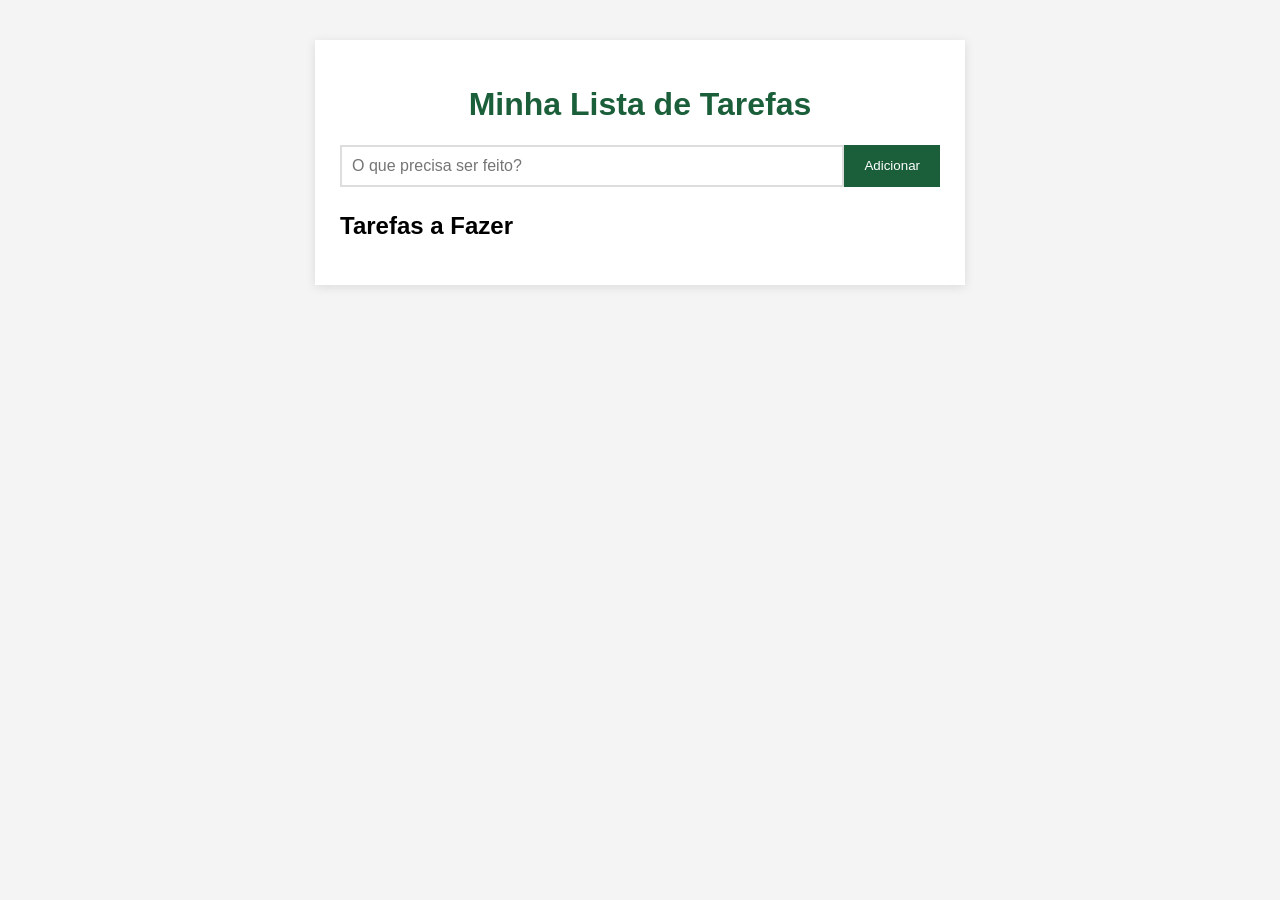
<file: minha-lista-de-tarefas/index.html>
<!DOCTYPE html>
<html lang="pt-BR">
<head>
    <meta charset="UTF-8">
    <title>Minha Lista de Tarefas</title>
    <link rel="stylesheet" href="css/style.css">
</head>
<body>
    <div class="container">
        <h1>Minha Lista de Tarefas</h1>
        <form id="form-nova-tarefa">
            <input type="text" id="input-nova-tarefa" placeholder="O que precisa ser feito?">
            <button type="submit">Adicionar</button>
        </form>
        <h2>Tarefas a Fazer</h2>
        <ul id="lista-de-tarefas"></ul>
    </div>
    <script src="js/script.js"></script>
</body>
</html>
</file>
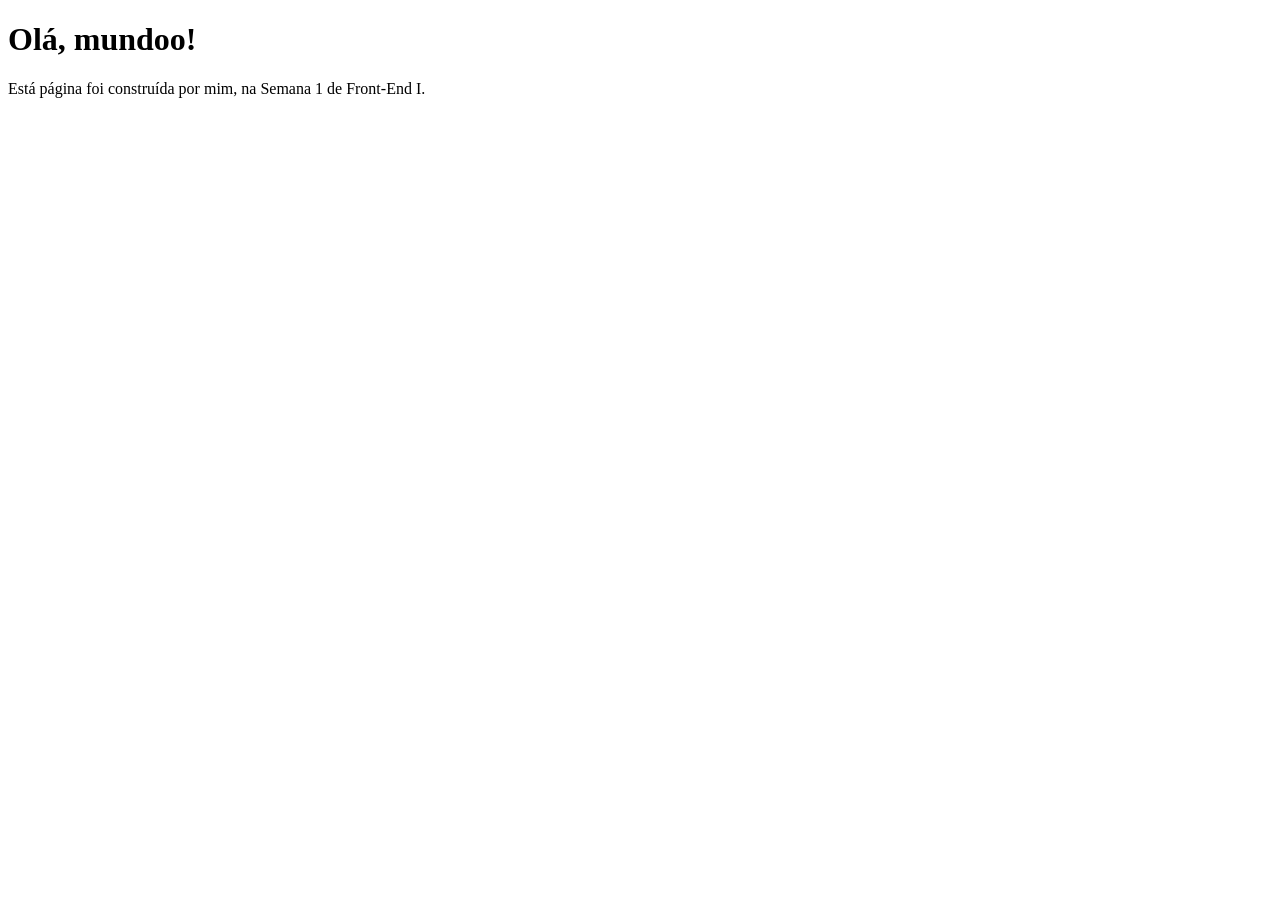
<file: semana01/index.html>
<!DOCTYPE html>
<html lang="pt-BR"
<head>
    <meta charset="UTF-8">
    <title>Minha primeira página</title>
</head>
<body>
    <h1>Olá, mundoo!</h1>
    <p>Está página foi construída por mim, na Semana 1 de Front-End I.</p>
</body>
</html>
</file>
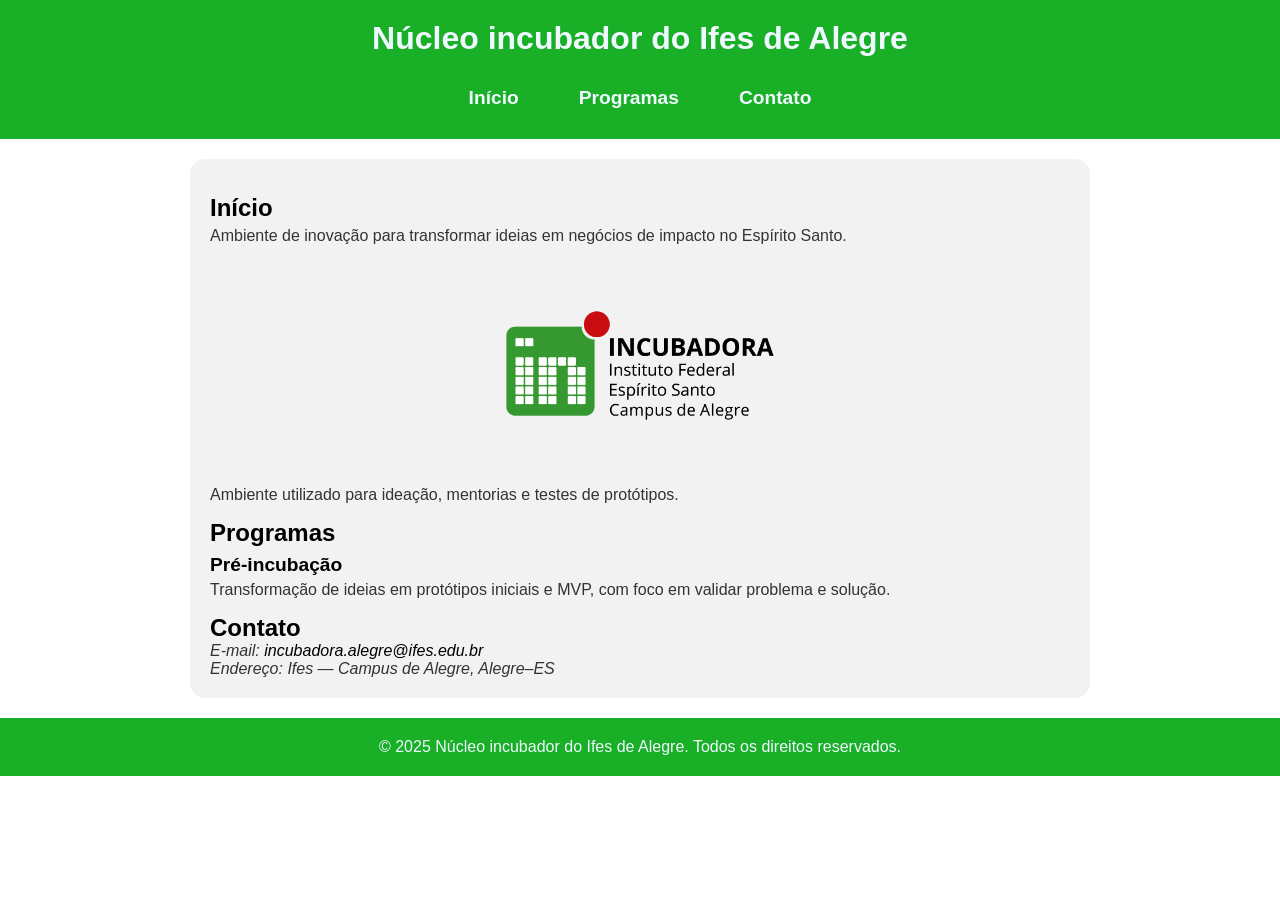
<file: semana05/index.html>
<!DOCTYPE html>
<html lang="pt-BR">
<head>
  <meta charset="UTF-8">
  <meta name="viewport" content="width=device-width, initial-scale=1">
  <title>Núcleo incubador do Ifes de Alegre</title>
  <link rel="stylesheet" href="css/style.css">
</head>
<body>
  <header id="cabecalho-principal">
    <h1>Núcleo incubador do Ifes de Alegre</h1>
    <nav>
      <ul>
        <li><a href="#inicio">Início</a></li>
        <li><a href="#programas">Programas</a></li>
        <li><a href="#contato">Contato</a></li>
      </ul>
    </nav>
  </header>

  <main id="conteudo">
    <section id="inicio">
      <h2>Início</h2>
      <p>Ambiente de inovação para transformar ideias em negócios de impacto no Espírito Santo.</p>
      <figure>
        <img class="logo" src="image/incubadora.jpeg" alt="Espaço colaborativo do Núcleo incubador do Ifes de Alegre">
        <figcaption>Ambiente utilizado para ideação, mentorias e testes de protótipos.</figcaption>
      </figure>
    </section>

    <section id="programas">
      <h2>Programas</h2>
      <article>
        <h3>Pré-incubação</h3>
        <p>Transformação de ideias em protótipos iniciais e MVP, com foco em validar problema e solução.</p>
      </article>
    </section>

    <section id="contato">
      <h2>Contato</h2>
      <address>
        E-mail: <a href="mailto:incubadora.alegre@ifes.edu.br">incubadora.alegre@ifes.edu.br</a><br>
        Endereço: Ifes — Campus de Alegre, Alegre–ES
      </address>
    </section>
  </main>

  <footer id="footer-content">
    <p>&copy; <time datetime="2025">2025</time> Núcleo incubador do Ifes de Alegre. Todos os direitos reservados.</p>
  </footer>
</body>
</html>
</file>
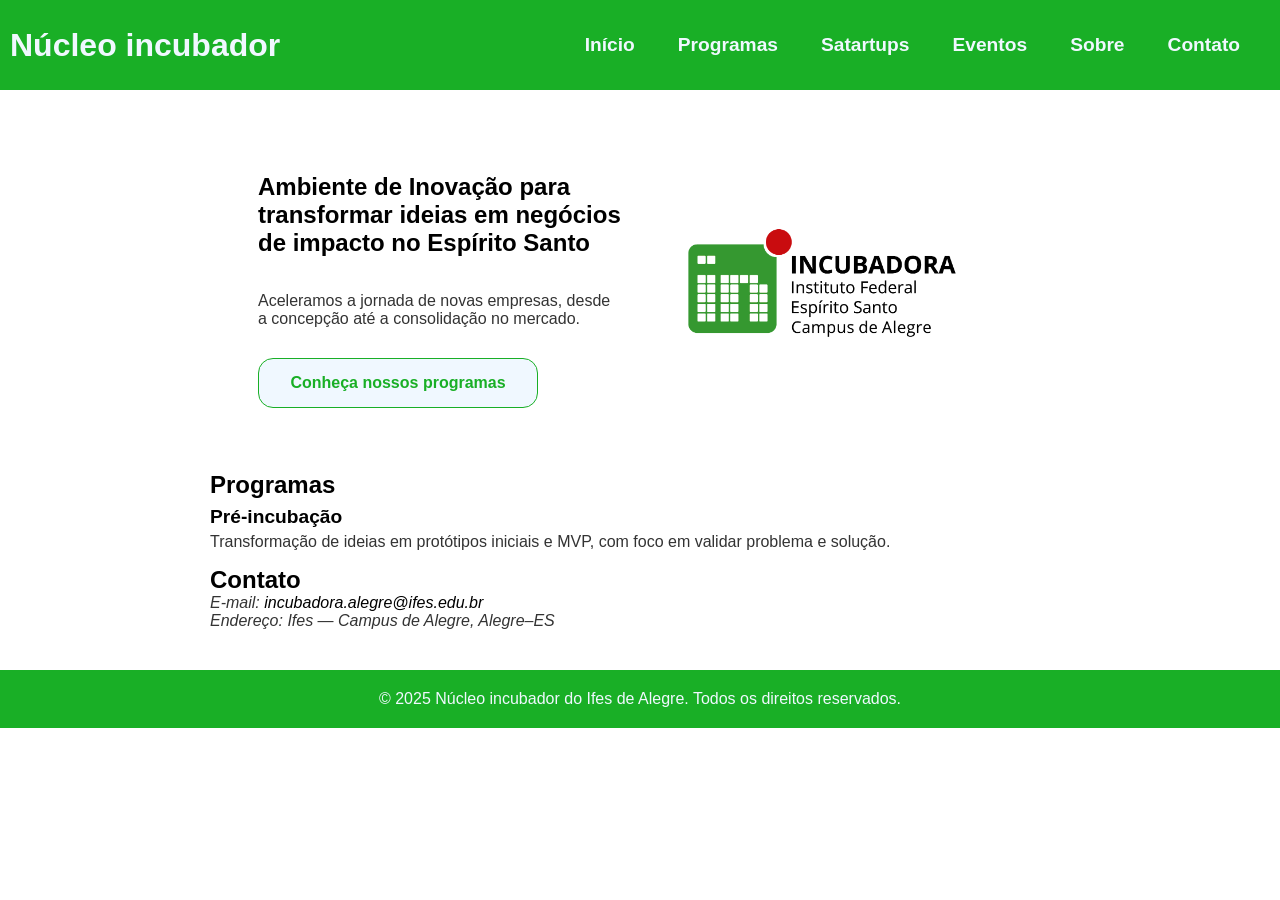
<file: semana06incubadora/index.html>
<!DOCTYPE html>
<html lang="pt-BR">
<head>
  <meta charset="UTF-8">
  <meta name="viewport" content="width=device-width, initial-scale=1">
  <title>Núcleo incubador do Ifes de Alegre</title>
  <link rel="stylesheet" href="css/style.css">
</head>
<body>
  <header id="cabecalho-principal">
    <h1>Núcleo incubador</h1>
    <nav>
      <ul>
        <li><a href="#">Início</a></li>
        <li><a href="#programas">Programas</a></li>
        <li><a href="#">Satartups</a></li>
        <li><a href="#">Eventos</a></li>
        <li><a href="#">Sobre</a></li>
        <li><a href="#contato">Contato</a></li>
      </ul>
    </nav>
  </header>

  <main id="conteudo">
    <section class="hero">
      <div class="hero-text">
        <h2>Ambiente de Inovação para transformar ideias em negócios de
          impacto no Espírito Santo</h2>
          <p>Aceleramos a jornada de novas empresas, desde a concepção
             até a consolidação no mercado.</p>
          <a href="#" class="btn-link">Conheça nossos programas</a>   
      </div>

      <div class="hero-image">
        <img class="logo" src="image/incubadora.jpeg" alt="Espaço colaborativo do Núcleo incubador do Ifes de Alegre">
      </div>
    </section>

    <section id="programas">
      <h2>Programas</h2>
      <article>
        <h3>Pré-incubação</h3>
        <p>Transformação de ideias em protótipos iniciais e MVP, com foco em validar problema e solução.</p>
      </article>
    </section>

    <section id="contato">
      <h2>Contato</h2>
      <address>
        E-mail: <a href="mailto:incubadora.alegre@ifes.edu.br">incubadora.alegre@ifes.edu.br</a><br>
        Endereço: Ifes — Campus de Alegre, Alegre–ES
      </address>
    </section>
  </main>

  <footer id="footer-content">
    <p>&copy; <time datetime="2025">2025</time> Núcleo incubador do Ifes de Alegre. Todos os direitos reservados.</p>
  </footer>
</body>
</html>
</file>
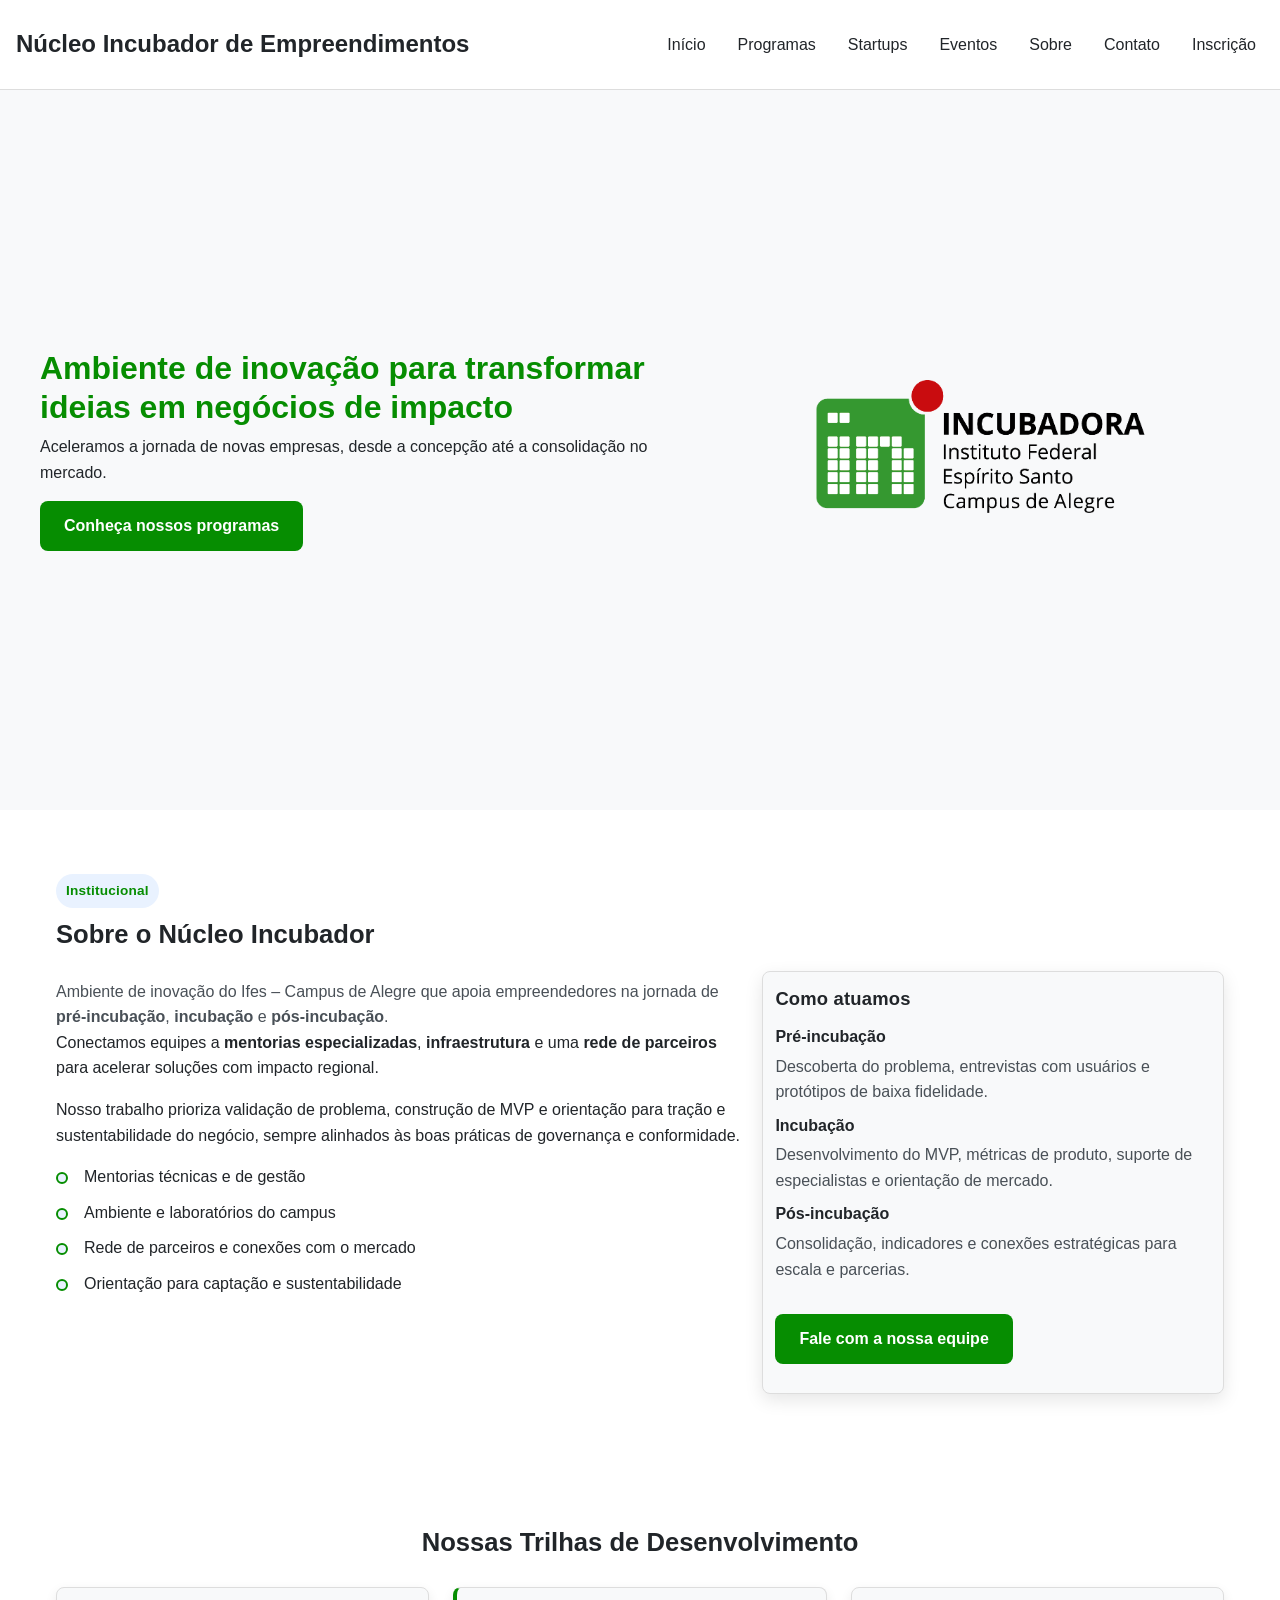
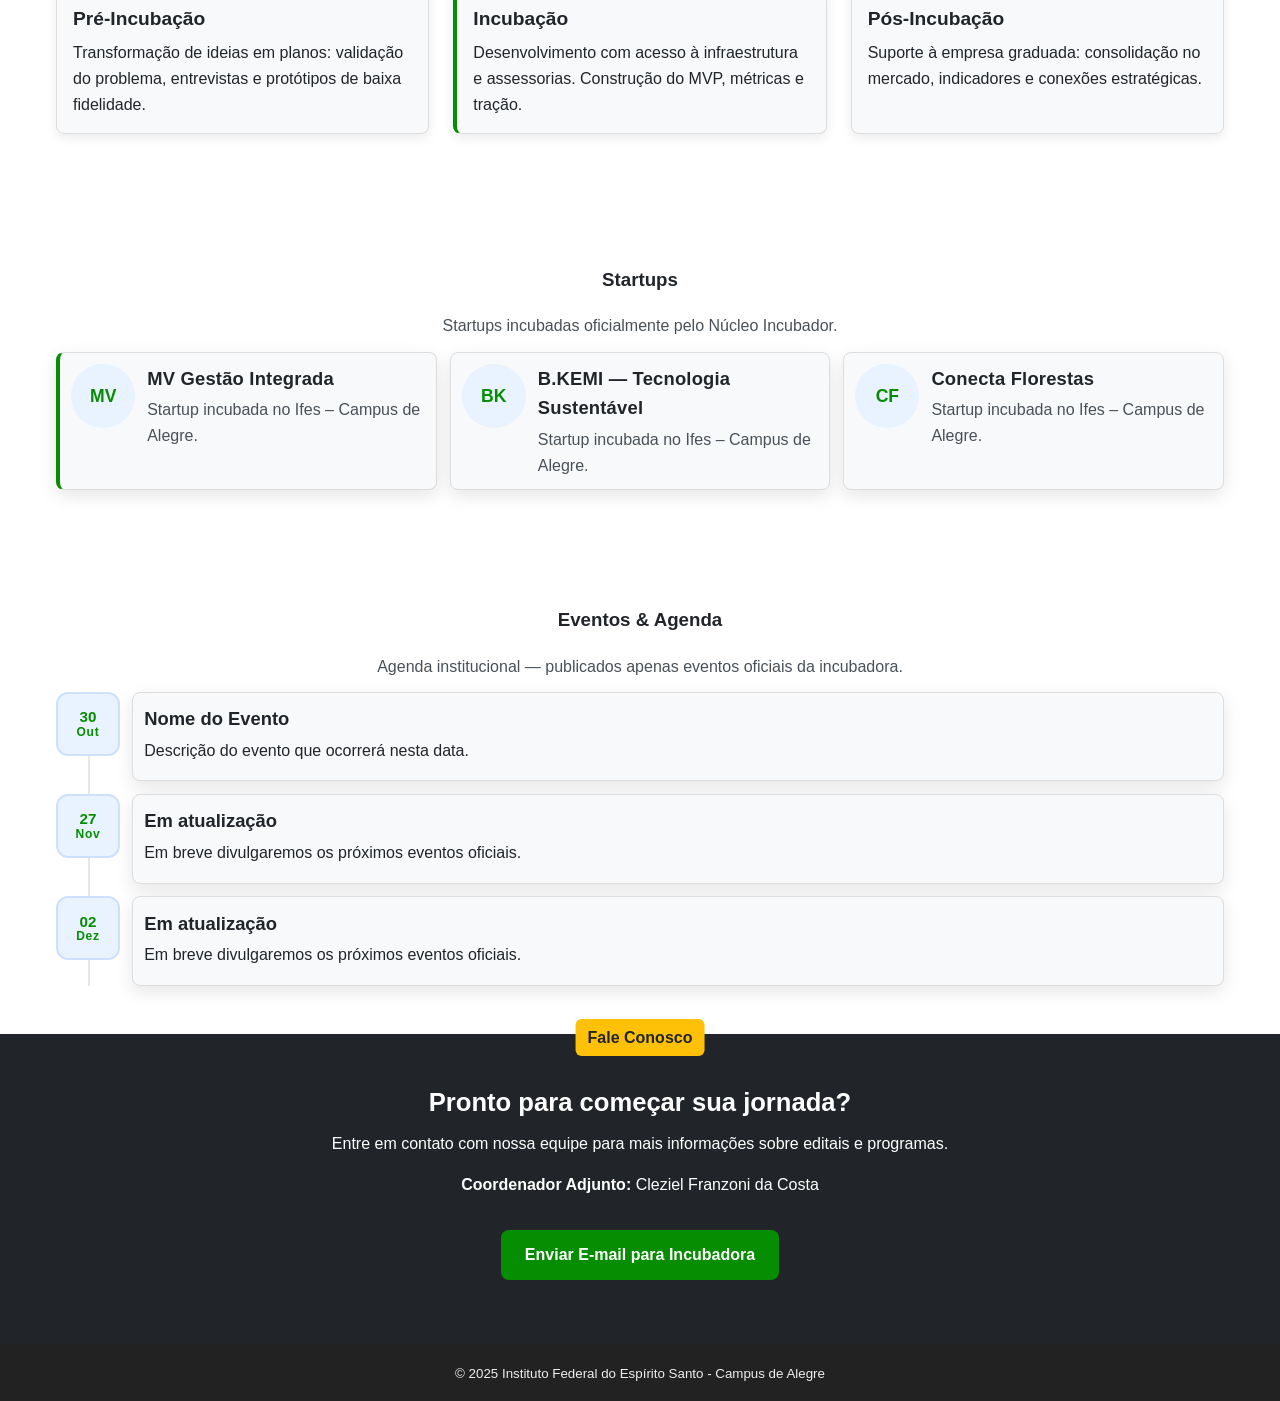
<file: semana08incubadora/index.html>
<!DOCTYPE html>
<!-- Declara o documento como HTML5 para o navegador -->

<html lang="pt-BR">
  <!-- Define o idioma da página como Português do Brasil para acessibilidade e SEO -->
  <head>
    <!-- Início do cabeçalho do documento: contém metadados e links -->
    <meta charset="UTF-8" />
    <!-- Define a codificação de caracteres como UTF-8 (suporta acentos) -->
    <meta name="viewport" content="width=device-width, initial-scale=1.0" />
    <!-- Ajusta a escala em dispositivos móveis (layout responsivo) -->
    <meta
      name="description"
      content="Página do Núcleo Incubador de Empreendimentos do Ifes de Alegre."
    />
    <!-- Descrição da página para buscadores -->

    <meta name="theme-color" content="#068d01" />
    <!-- Cor do tema no navegador mobile (barra superior) -->
    <meta property="og:title" content="Núcleo Incubador Ifes de Alegre" />
    <!-- Título para compartilhamento (Open Graph) -->
    <meta
      property="og:description"
      content="Ambiente de inovação do Ifes – Campus de Alegre."
    />
    <!-- Descrição para compartilhamento (Open Graph) -->
    <meta property="og:type" content="website" />
    <!-- Tipo de conteúdo (site) para Open Graph -->

    <title>Núcleo Incubador Ifes de Alegre</title>
    <!-- Título exibido na aba do navegador -->

    <link rel="stylesheet" href="css/style.css" />
    <!-- Importa o arquivo de estilos principal -->
    <link rel="icon" href="/favicon.ico" />
    <!-- Ícone (favicon) exibido na aba do navegador -->
  </head>
  <!-- Fim da seção de cabeçalho -->

  <script>
  (function() {
      const header = document.querySelector('.cabecalho-principal');
      const btn = header.querySelector('.menu-toggle');
      const menu = document.getElementById('menu');

      btn.addEventListener('click', () => {
        const aberto = header.classList.toggle('nav-aberta');
        btn.setAttribute('aria-expanded', aberto);  // acessibilidade
        // Opcional: mover foco para o primeiro link quando abrir
        if (aberto) menu.querySelector('a')?.focus();
      });
    })();
  </script>


  <body>
    <!-- Início do corpo do documento (conteúdo visível) -->

    <a class="skip-link oculto" href="#inicio">Ir direto para o conteúdo</a>
    <!-- Link de acessibilidade para pular o menu e ir ao conteúdo principal -->

    <header class="cabecalho-principal">
      <!-- Cabeçalho fixo no topo com logo e navegação -->
      <h1 class="logo-texto">
        <!-- Título principal da página (logo em texto para SEO) -->
        <a href="#inicio" class="logo-link"
          >Núcleo Incubador de Empreendimentos</a
        >
        <!-- Link do logo que leva ao topo/início -->
      </h1>
      <!-- Fim do título/logo -->

      <nav class="navegacao-principal" aria-label="Navegação principal">
        <!-- Navegação principal com rótulo para leitores de tela -->
        <ul class="menu" role="list">
          <!-- Lista de itens do menu; role explicita lista para tecnologias assistivas -->
          <li><a href="#inicio">Início</a></li>
          <!-- Link para a seção de início; aria-current indica página/âncora atual -->
          <li><a href="#programas">Programas</a></li>
          <!-- Link para a seção Programas -->
          <li><a href="#startups">Startups</a></li>
          <!-- Link para a seção Startups -->
          <li><a href="#eventos">Eventos</a></li>
          <!-- Link para a seção Eventos & Agenda -->
          <li><a href="#sobre">Sobre</a></li>
          <!-- Link para a seção Sobre -->
          <li><a href="#contato">Contato</a></li>
          <!-- Link para a seção Contato -->
          <li><a href="pre-incubacao.html">Inscrição</a></li>

        </ul>
        <!-- Fim da lista de menu -->
      </nav>
      <!-- Fim da navegação -->
    </header>
    <!-- Fim do cabeçalho -->

    <main id="inicio" class="conteudo-principal">
      <!-- Conteúdo principal do site; id serve para âncoras e skip-link -->

      <section class="hero" aria-labelledby="titulo-hero">
        <!-- Seção de destaque (hero) com rótulo de acessibilidade -->
        <div class="hero-container">
          <!-- Contêiner para organizar texto e imagem de forma responsiva -->
          <div class="hero-texto">
            <!-- Bloco contendo os textos da área hero -->
            <h2 id="titulo-hero">
              <!-- Título da área hero; id referenciado por aria-labelledby -->
              Ambiente de inovação para transformar ideias em negócios de
              impacto
              <!-- Mensagem principal -->
            </h2>
            <!-- Fim do título da hero -->
            <p>
              <!-- Parágrafo de apoio -->
              Aceleramos a jornada de novas empresas, desde a concepção até a
              consolidação no mercado.
              <!-- Texto explicativo curto -->
            </p>
            <!-- Fim do parágrafo -->
            <a href="#programas" class="botao-cta">Conheça nossos programas</a>
            <!-- Botão/Link de chamada para ação que rola até Programas -->
          </div>
          <!-- Fim do bloco de texto da hero -->

          <figure class="hero-imagem">
            <!-- Figura semântica para imagem com legenda -->
            <img
              src="image/incubadora.jpeg"
              alt="Logotipo da Incubadora do Ifes de Alegre"
              class="hero-logo"
            />
            <!-- Imagem principal (sem lazy para não atrasar) -->
            <figcaption class="oculto">
              Imagem institucional da incubadora
            </figcaption>
            <!-- Legenda oculta para leitores de tela -->
          </figure>
          <!-- Fim da figura -->
        </div>
        <!-- Fim do contêiner da hero -->
      </section>
      <!-- Fim da seção hero -->

      <section
        id="sobre"
        class="secao-sobre sobre--empresarial"
        aria-labelledby="titulo-sobre"
      >
        <!-- Seção Sobre com layout mais “executivo” -->
        <header class="sobre-cabecalho">
          <!-- Cabeçalho interno da seção Sobre -->
          <span class="sobre-selo" aria-hidden="true">Institucional</span>
          <!-- Selo visual; aria-hidden evita leitura redundante -->
          <h3 id="titulo-sobre">Sobre o Núcleo Incubador</h3>
          <!-- Título da seção Sobre -->
        </header>
        <!-- Fim do cabeçalho da seção Sobre -->

        <div class="sobre-grid">
          <!-- Grade para organizar texto e cartão lateral -->
          <div class="sobre-col">
            <!-- Coluna principal do texto -->
            <p class="sobre-lead">
              <!-- Parágrafo inicial em destaque -->
              Ambiente de inovação do Ifes – Campus de Alegre que apoia
              empreendedores na jornada de <strong>pré-incubação</strong>,
              <strong>incubação</strong> e <strong>pós-incubação</strong>.
              <!-- Destaque nas fases -->
            </p>
            <!-- Fim do parágrafo lead -->

            <p class="sobre-texto">
              <!-- Parágrafo explicando serviços -->
              Conectamos equipes a <strong>mentorias especializadas</strong>,
              <strong>infraestrutura</strong> e uma
              <strong>rede de parceiros</strong> para acelerar soluções com
              impacto regional.
              <!-- Benefícios -->
            </p>
            <!-- Fim do parágrafo -->

            <p class="sobre-texto">
              <!-- Parágrafo sobre abordagem -->
              Nosso trabalho prioriza validação de problema, construção de MVP e
              orientação para tração e sustentabilidade do negócio, sempre
              alinhados às boas práticas de governança e conformidade.
              <!-- Abordagem -->
            </p>
            <!-- Fim do parágrafo -->

            <ul class="sobre-pilares" aria-label="Pilares de atuação">
              <!-- Lista de pilares; aria-label descreve finalidade -->
              <li>Mentorias técnicas e de gestão</li>
              <!-- Ponto 1 -->
              <li>Ambiente e laboratórios do campus</li>
              <!-- Ponto 2 -->
              <li>Rede de parceiros e conexões com o mercado</li>
              <!-- Ponto 3 -->
              <li>Orientação para captação e sustentabilidade</li>
              <!-- Ponto 4 -->
            </ul>
            <!-- Fim da lista de pilares -->
          </div>
          <!-- Fim da coluna de texto -->

          <aside class="sobre-card" aria-labelledby="sobre-oferta-titulo">
            <!-- Cartão lateral resumindo “como atuamos” -->
            <h4 id="sobre-oferta-titulo" class="sobre-card__titulo">
              Como atuamos
            </h4>
            <!-- Título do cartão lateral -->
            <dl class="sobre-oferta">
              <!-- Lista de definições (termo + descrição) -->
              <dt>Pré-incubação</dt>
              <!-- Termo: fase -->
              <dd>
                Descoberta do problema, entrevistas com usuários e protótipos de
                baixa fidelidade.
              </dd>
              <!-- Definição: descrição da fase -->

              <dt>Incubação</dt>
              <!-- Termo: fase -->
              <dd>
                Desenvolvimento do MVP, métricas de produto, suporte de
                especialistas e orientação de mercado.
              </dd>
              <!-- Definição: descrição da fase -->

              <dt>Pós-incubação</dt>
              <!-- Termo: fase -->
              <dd>
                Consolidação, indicadores e conexões estratégicas para escala e
                parcerias.
              </dd>
              <!-- Definição: descrição da fase -->
            </dl>
            <!-- Fim da lista de definições -->
            <p class="sobre-cta">
              <!-- Parágrafo para ação -->
              <a class="botao-cta" href="#contato">Fale com a nossa equipe</a>
              <!-- Botão para contato -->
            </p>
            <!-- Fim do parágrafo CTA -->
          </aside>
          <!-- Fim do cartão lateral -->
        </div>
        <!-- Fim da grade Sobre -->
      </section>
      <!-- Fim da seção Sobre -->

      <section
        id="programas"
        class="secao-programas"
        aria-labelledby="titulo-programas"
      >
        <!-- Seção Programas (trilhas) -->
        <h3 id="titulo-programas">Nossas Trilhas de Desenvolvimento</h3>
        <!-- Título da seção Programas -->

        <div class="programas-container">
          <!-- Container de cards com grid fluido -->
          <article class="card-programa">
            <!-- Card de programa: Pré-incubação -->
            <h4>Pré-Incubação</h4>
            <!-- Título do card -->
            <p>
              Transformação de ideias em planos: validação do problema,
              entrevistas e protótipos de baixa fidelidade.
            </p>
            <!-- Descrição do card -->
          </article>
          <!-- Fim do card -->

          <article class="card-programa destaque">
            <!-- Card de programa: Incubação (com destaque visual) -->
            <h4>Incubação</h4>
            <!-- Título do card -->
            <p>
              Desenvolvimento com acesso à infraestrutura e assessorias.
              Construção do MVP, métricas e tração.
            </p>
            <!-- Descrição do card -->
          </article>
          <!-- Fim do card -->

          <article class="card-programa">
            <!-- Card de programa: Pós-incubação -->
            <h4>Pós-Incubação</h4>
            <!-- Título do card -->
            <p>
              Suporte à empresa graduada: consolidação no mercado, indicadores e
              conexões estratégicas.
            </p>
            <!-- Descrição do card -->
          </article>
          <!-- Fim do card -->
        </div>
        <!-- Fim do container de programas -->
      </section>
      <!-- Fim da seção Programas -->

      <section
        id="startups"
        class="secao-startups"
        aria-labelledby="titulo-startups"
      >
        <!-- Seção Startups incubadas -->
        <header class="conteudo-header">
          <!-- Cabeçalho da seção Startups -->
          <h3 id="titulo-startups">Startups</h3>
          <!-- Título da seção Startups -->
          <p class="conteudo-lead">
            Startups incubadas oficialmente pelo Núcleo Incubador.
          </p>
          <!-- Texto de apoio -->
        </header>
        <!-- Fim do cabeçalho -->

        <div class="startups-grid">
          <!-- Grade de startups -->
          <article class="startup-item destaque">
            <!-- Item de startup com destaque -->
            <div class="startup-avatar" aria-hidden="true">MV</div>
            <!-- Avatar com iniciais (decorativo) -->
            <div class="startup-body">
              <!-- Corpo com nome e pitch -->
              <h4 class="startup-nome">MV Gestão Integrada</h4>
              <!-- Nome da startup -->
              <p class="startup-pitch">
                Startup incubada no Ifes – Campus de Alegre.
              </p>
              <!-- Descrição curta -->
            </div>
            <!-- Fim do corpo -->
          </article>
          <!-- Fim do item startup -->

          <article class="startup-item">
            <!-- Item de startup -->
            <div class="startup-avatar" aria-hidden="true">BK</div>
            <!-- Avatar com iniciais -->
            <div class="startup-body">
              <!-- Corpo do item -->
              <h4 class="startup-nome">B.KEMI — Tecnologia Sustentável</h4>
              <!-- Nome da startup -->
              <p class="startup-pitch">
                Startup incubada no Ifes – Campus de Alegre.
              </p>
              <!-- Descrição curta -->
            </div>
            <!-- Fim do corpo -->
          </article>
          <!-- Fim do item startup -->

          <article class="startup-item">
            <!-- Item de startup -->
            <div class="startup-avatar" aria-hidden="true">CF</div>
            <!-- Avatar com iniciais -->
            <div class="startup-body">
              <!-- Corpo do item -->
              <h4 class="startup-nome">Conecta Florestas</h4>
              <!-- Nome da startup -->
              <p class="startup-pitch">
                Startup incubada no Ifes – Campus de Alegre.
              </p>
              <!-- Descrição curta -->
            </div>
            <!-- Fim do corpo -->
          </article>
          <!-- Fim do item startup -->
        </div>
        <!-- Fim da grade de startups -->
      </section>
      <!-- Fim da seção Startups -->

      <section
        id="eventos"
        class="secao-eventos"
        aria-labelledby="titulo-eventos"
      >
        <!-- Seção de Eventos & Agenda -->
        <header class="conteudo-header">
          <!-- Cabeçalho da seção Eventos -->
          <h3 id="titulo-eventos">Eventos &amp; Agenda</h3>
          <!-- Título da seção Eventos -->
          <p class="conteudo-lead">
            Agenda institucional — publicados apenas eventos oficiais da
            incubadora.
          </p>
          <!-- Texto de apoio -->
        </header>
        <!-- Fim do cabeçalho -->

        <ol class="timeline" aria-label="Linha do tempo de eventos">
          <!-- Lista ordenada representando a linha do tempo -->
          <li class="timeline-item">
            <!-- Item de evento real -->
            <div class="timeline-badge">
              <!-- Badge que exibe o dia/mês -->
              <time datetime="2025-10-30">30<br /><span>Out</span></time>
              <!-- Data do evento (semana/dia visuais) -->
            </div>
            <!-- Fim do badge -->
            <div class="timeline-card">
              <!-- Card do evento -->
              <h4>Nome do Evento</h4>
              <!-- Título do evento -->
              <p>Descrição do evento que ocorrerá nesta data.</p>
              <!-- Descrição do evento -->
            </div>
            <!-- Fim do card -->
          </li>
          <!-- Fim do item de evento -->

          <li class="timeline-item">
            <!-- Item placeholder "Em atualização" -->
            <div class="timeline-badge">
              <!-- Badge sem data real -->
              <time aria-hidden="true">27<br /><span>Nov</span></time>
              <!-- Hífens visuais; aria-hidden para não confundir leitores de tela -->
            </div>
            <!-- Fim do badge -->
            <div class="timeline-card" aria-live="polite">
              <!-- Card com aria-live para atualização futura -->
              <h4>Em atualização</h4>
              <!-- Título do placeholder -->
              <p>Em breve divulgaremos os próximos eventos oficiais.</p>
              <!-- Texto do placeholder -->
            </div>
            <!-- Fim do card -->
          </li>
          <!-- Fim do item placeholder -->

          <li class="timeline-item">
            <!-- Item placeholder "Em atualização" -->
            <div class="timeline-badge">
              <!-- Badge sem data real -->
              <time aria-hidden="true">02<br /><span>Dez</span></time>
              <!-- Hífens visuais; aria-hidden para não confundir leitores de tela -->
            </div>
            <!-- Fim do badge -->
            <div class="timeline-card" aria-live="polite">
              <!-- Card com aria-live para atualização futura -->
              <h4>Em atualização</h4>
              <!-- Título do placeholder -->
              <p>Em breve divulgaremos os próximos eventos oficiais.</p>
              <!-- Texto do placeholder -->
            </div>
            <!-- Fim do card -->
          </li>
          <!-- Fim do item placeholder -->
        </ol>
        <!-- Fim da timeline -->
      </section>
      <!-- Fim da seção Eventos -->

      <section
        id="contato"
        class="secao-contato"
        aria-labelledby="titulo-contato"
      >
        <!-- Seção de contato -->
        <span class="selo-contato">Fale Conosco</span>
        <!-- Selo visual centralizado acima da seção -->
        <h3 id="titulo-contato">Pronto para começar sua jornada?</h3>
        <!-- Título da seção de contato -->
        <p>
          Entre em contato com nossa equipe para mais informações sobre editais
          e programas.
        </p>
        <!-- Texto de apoio -->

        <address class="bloco-contato">
          <!-- Bloco semântico com dados de contato -->
          <p><strong>Coordenador Adjunto:</strong> Cleziel Franzoni da Costa</p>
          <!-- Nome do responsável -->
        </address>
        <!-- Fim do address -->

        <p>
          <a href="mailto:incubadora.ale@ifes.edu.br" class="botao-cta"
            >Enviar E-mail para Incubadora</a
          >
        </p>
        <!-- Botão de e-mail (mailto abre cliente de e-mail) -->
      </section>
      <!-- Fim da seção Contato -->
    </main>
    <!-- Fim do conteúdo principal -->

    <footer class="rodape-principal">
      <!-- Rodapé do site -->
      <small
        >© 2025 Instituto Federal do Espírito Santo - Campus de Alegre</small
      >
      <!-- Texto legal curto -->
    </footer>
    <!-- Fim do rodapé -->
  </body>
  <!-- Fim do corpo do documento -->
</html>
<!-- Fim do documento HTML -->
</file>
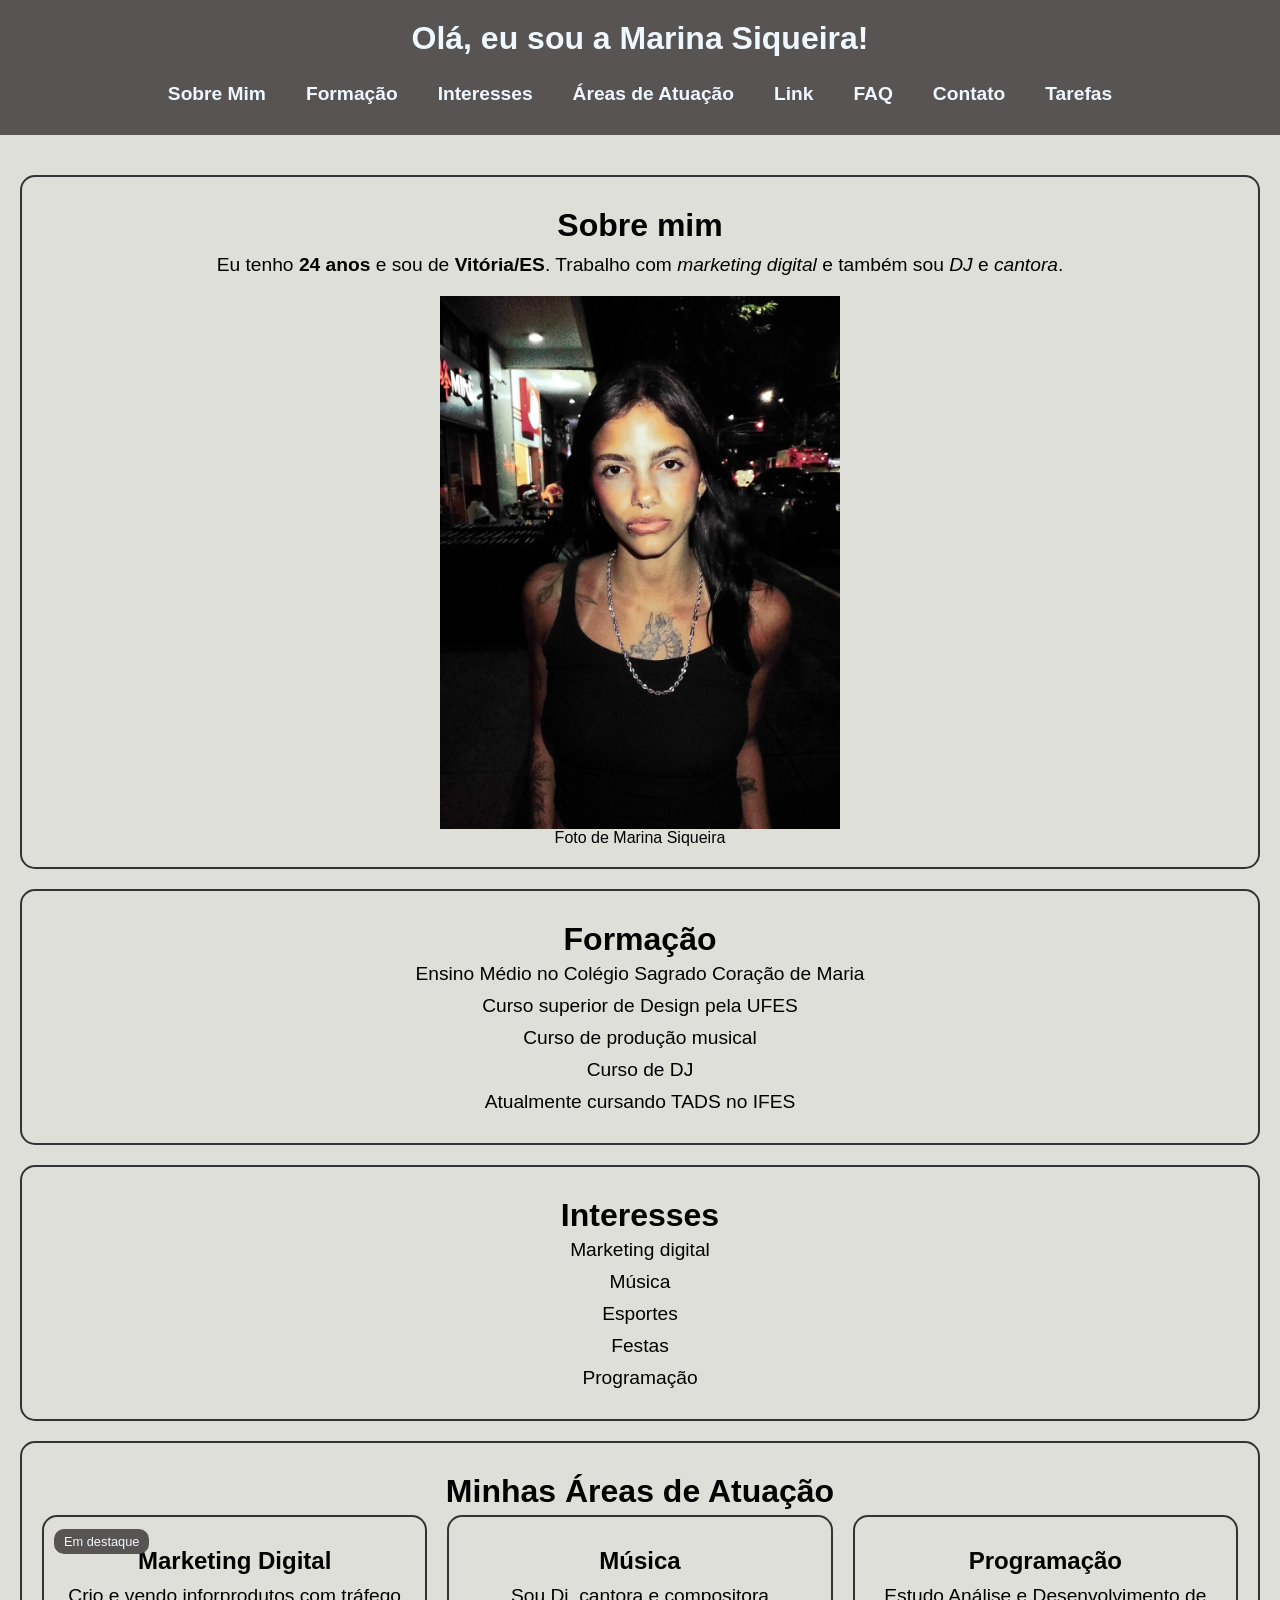
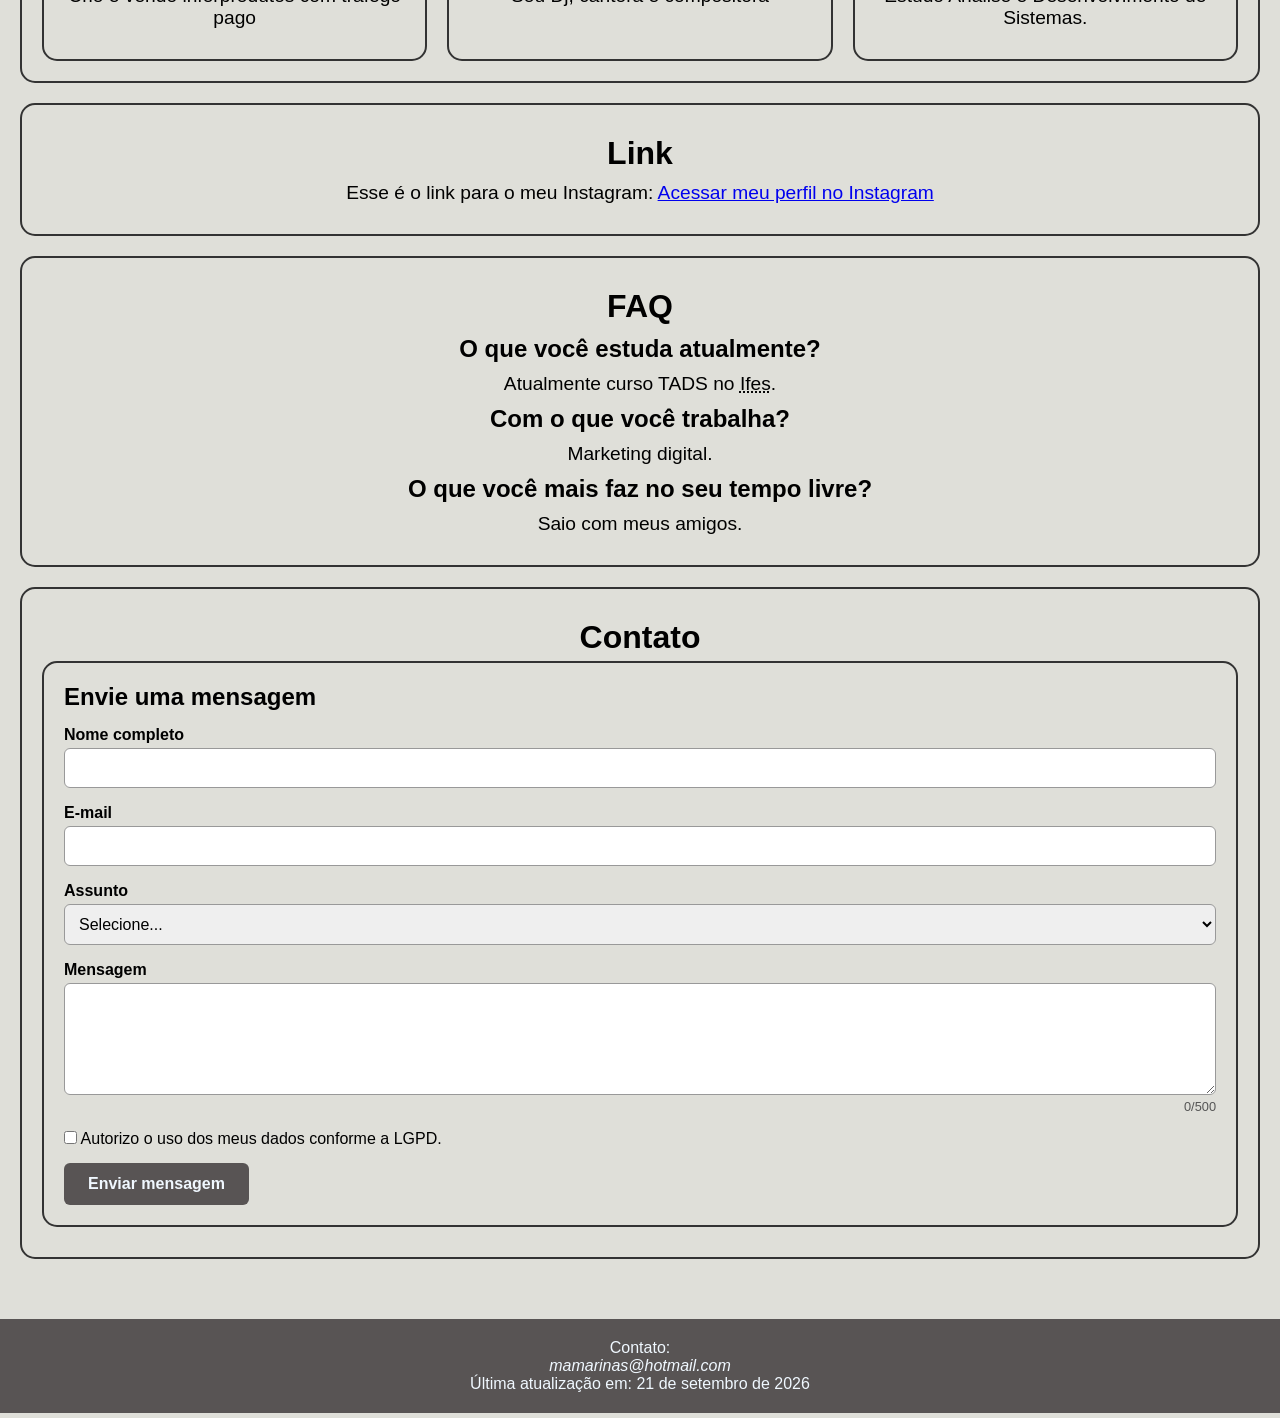
<file: semana10/index.html>
<!DOCTYPE html>
<html lang="pt-BR">

<head>
    <meta charset="UTF-8">
    <meta name="viewport" content="width=device-width, initial-scale=1.0">
    <title>Sobre Mim</title>
    <link rel="stylesheet" href="css/style.css">
</head>

<body>

    <header id="cabecalho-principal">
        <h1>Olá, eu sou a Marina Siqueira!</h1>
        <nav>
            <ul>
                <li>
                    <a href="#sobre-mim">Sobre Mim</a>
                </li>
                <li>
                    <a href="#formacao">Formação</a>
                </li>
                <li>
                    <a href="#interesses">Interesses</a>
                </li>
                <li>
                    <a href="#atuacao">Áreas de Atuação</a>
                </li>
                <li>
                    <a href="#link">Link</a>
                </li>
                <li>
                    <a href="#faq">FAQ</a>
                </li>
                <li>
                    <a href="#contato">Contato</a>
                </li>
                <li>
                    <a href="tarefas.html">Tarefas</a>
                </li>
            </ul>
        </nav>
    </header>

    <main id="main-content">

        <section id="sobre-mim">
            <h2>Sobre mim</h2>
            <p>Eu tenho <strong>24 anos</strong> e sou de <strong>Vitória/ES</strong>. Trabalho com <em>marketing
                    digital</em> e
                também sou <em>DJ</em> e <em>cantora</em>.</p>

            <figure>
                <img class="foto" src="imagens/minha-foto.jpeg" alt="Foto de Marina Siqueira séria">
                <figcaption>Foto de Marina Siqueira</figcaption>
            </figure>
        </section>

        <section id="formacao">
            <h2>Formação</h2>
            <ol>
                <li>Ensino Médio no Colégio Sagrado Coração de Maria</li>
                <li>Curso superior de Design pela UFES</li>
                <li>Curso de produção musical</li>
                <li>Curso de DJ</li>
                <li>Atualmente cursando TADS no IFES</li>
            </ol>
        </section>

        <section id="interesses">
            <h2>Interesses</h2>
            <ul>
                <li>Marketing digital</li>
                <li>Música</li>
                <li>Esportes</li>
                <li>Festas</li>
                <li>Programação</li>
            </ul>
        </section>

        <section id="atuacao">
            <h2>Minhas Áreas de Atuação</h2>
            <div class="cards">
                <article class="card">
                    <span class="etiqueta">Em destaque</span>
                    <h3>Marketing Digital</h3>
                    <p>Crio e vendo inforprodutos com tráfego pago </p>
                </article>

                <article class="card">
                    <h3>Música</h3>
                    <p>Sou Dj, cantora e compositora</p>
                </article>

                <article class="card">
                    <h3>Programação</h3>
                    <p>Estudo Análise e Desenvolvimento de Sistemas.</p>
                </article>
            </div>
        </section>

        <section id="link">
            <h2>Link</h2>
            <p>Esse é o link para o meu Instagram:
                <a href="https://www.instagram.com/marinnaofc?stkn=b2ZvaWl2c3psaWxx&utm_source=qr" target="_blank"
                    rel="noopener">Acessar meu perfil no Instagram</a>
            </p>
        </section>

        <section id="faq">
            <h2>FAQ</h2>
            <h3>O que você estuda atualmente?</h3>
            <p>Atualmente curso TADS no <abbr title="Instituto Federal do Espírito Santo">Ifes</abbr>.</p>
            <h3>Com o que você trabalha?</h3>
            <p>Marketing digital.</p>
            <h3>O que você mais faz no seu tempo livre?</h3>
            <p>Saio com meus amigos.</p>
        </section>

        <section id="contato">
            <h2>Contato</h2>

            <form id="form-contato" action="/contato" method="post">
                <fieldset>
                    <legend>Envie uma mensagem</legend>
                    
                    <div class="campo">
                        <label for="nome">Nome completo</label>
                        <input type="text" id="nome" name="nome" required>
                    </div>

                    <div class="campo">
                        <label for="email">E-mail</label>
                        <input type="email" id="email" name="email" required>
                    </div>

                    <div class="campo">
                        <label for="assunto">Assunto</label>
                        <select id="assunto" name="assunto" required>
                            <option value="">Selecione...</option>
                            <option value="trabalho">Trabalho</option>
                            <option value="musica">Música</option>
                            <option value="outros">Outros</option>
                        </select>
                    </div>

                    <div class="campo">
                        <label for="mensagem">Mensagem</label>
                        <textarea id="mensagem" name="mensagem" rows="5" maxlength="500" required></textarea>
                        <p id="contador">0/500</p>
                    </div>

                    <label class="consentimento">
                        <input type="checkbox" name="lgpd" required>
                        Autorizo o uso dos meus dados conforme a LGPD.
                    </label>
                </fieldset>

                <button type="submit">Enviar mensagem</button>
            </form>

            <p id="feedback"></p>
        </section>
    </main>

    <footer id="footer-content">
        <p>Contato:</p>
        <address>mamarinas@hotmail.com</address>
        <p>Última atualização em: <time datetime="2026-09-21">21 de setembro de 2026</time></p>
    </footer>

    <script src="js/script.js"></script>
</body>

</html>
</file>
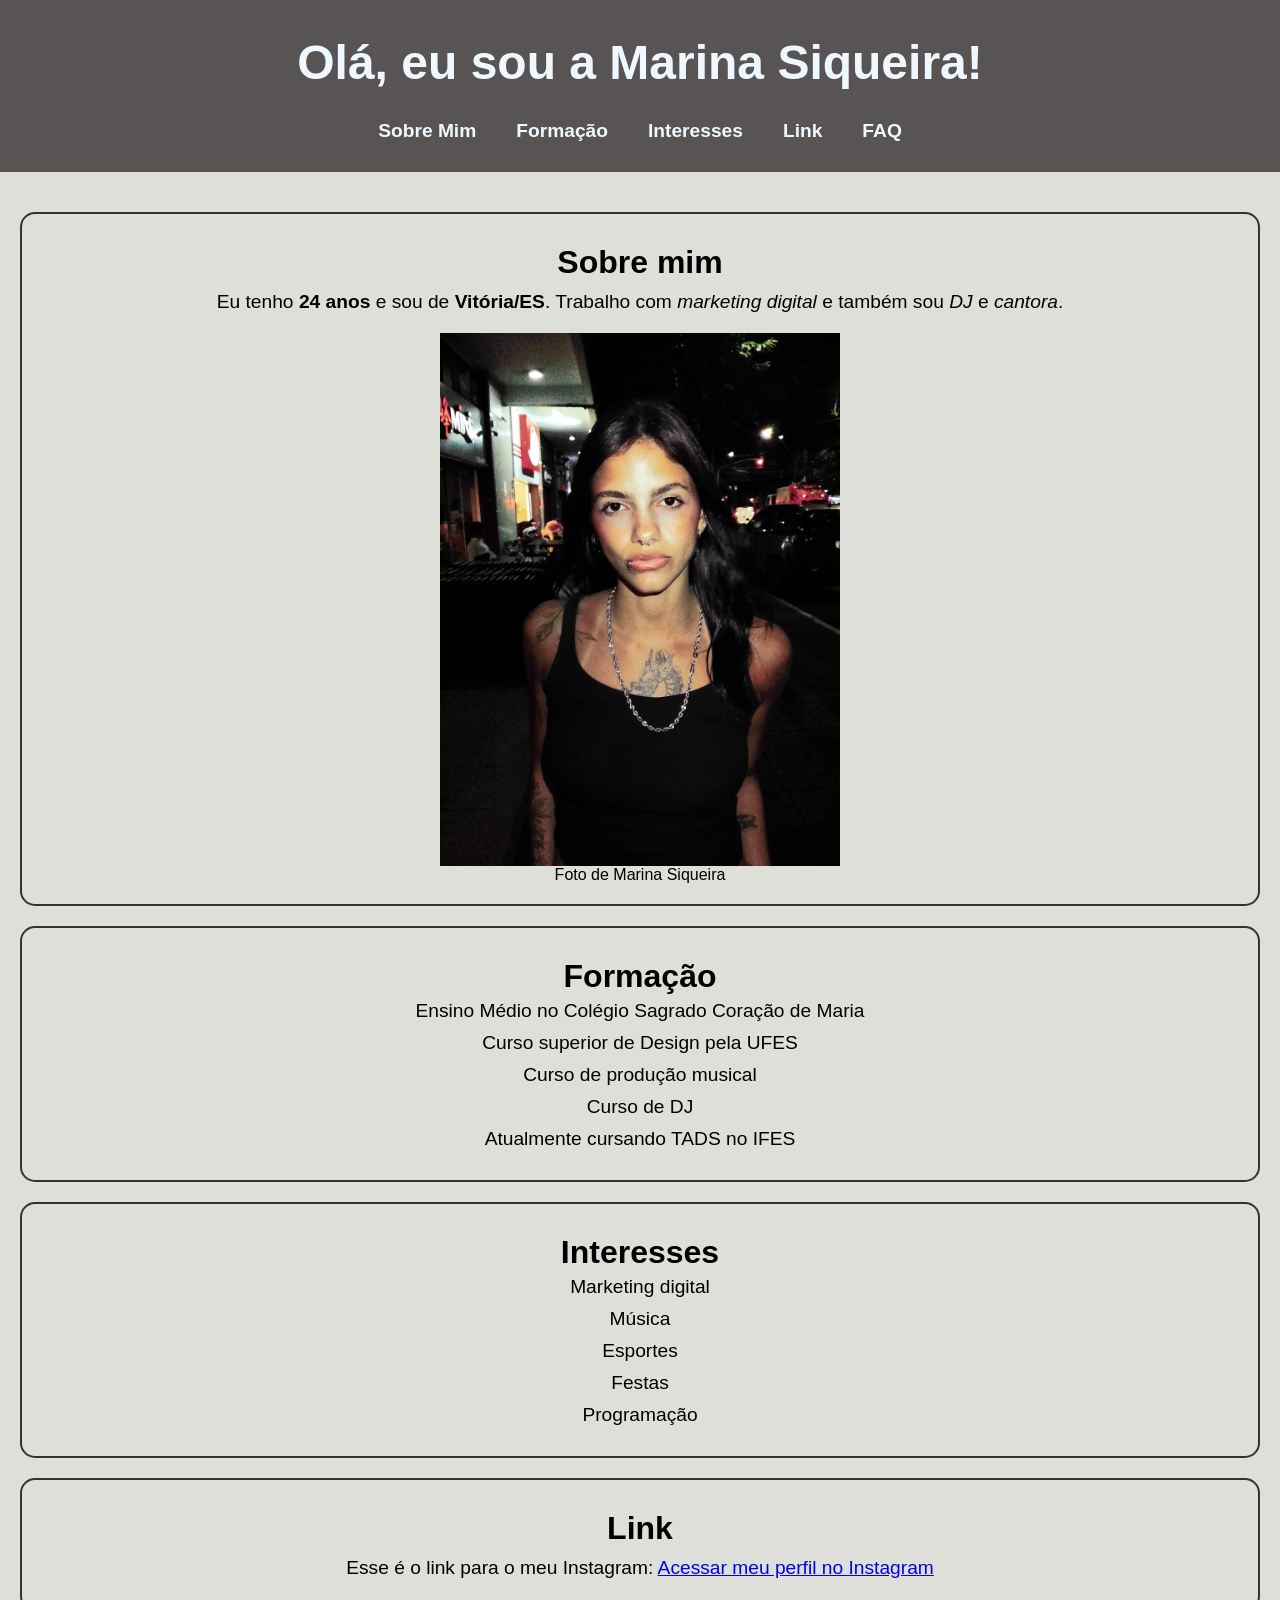
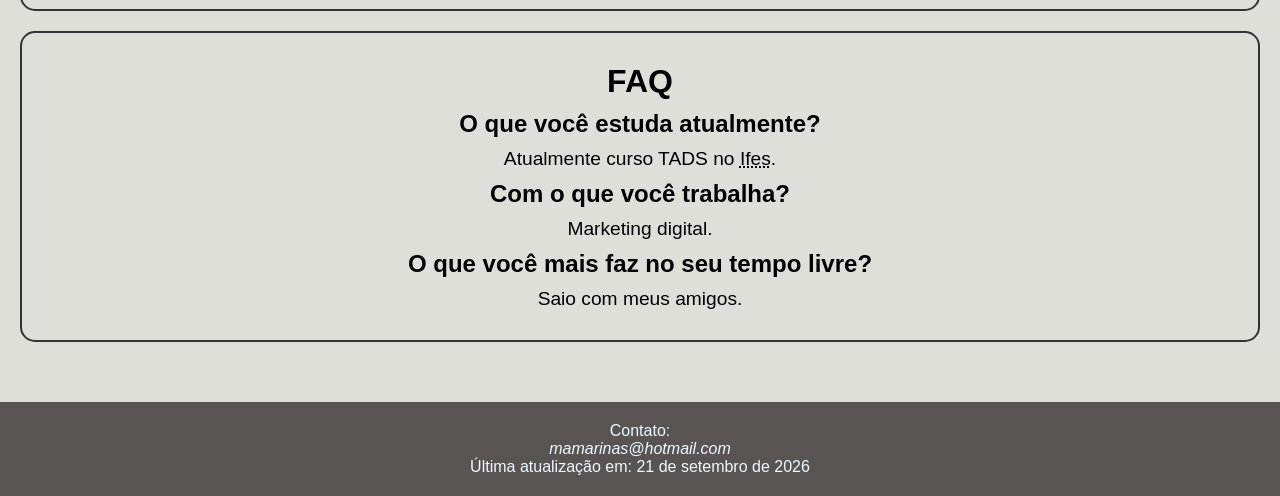
<file: semana04css/index-semantico.html>
<!DOCTYPE html>
<html lang="pt-BR">

<head>
    <meta charset="UTF-8">
    <meta name="viewport" content="width=device-width, initial-scale=1.0">
    <title>Sobre Mim</title>
    <link rel="stylesheet" href="css/style.css">
</head>

<body>

    <header id="cabecalho-principal">
        <h1>Olá, eu sou a Marina Siqueira!</h1>
        <nav>
            <ul>
                <li>
                    <a href="#sobre-mim">Sobre Mim</a>
                </li>
                <li>
                    <a href="#formacao">Formação</a>
                </li>
                <li>
                    <a href="#interesses">Interesses</a>
                </li>
                <li>
                    <a href="#link">Link</a>
                </li>
                <li>
                    <a href="#faq">FAQ</a>
                </li>
            </ul>
        </nav>
    </header>

    <main id="main-content">

        <section id="sobre-mim">
            <h2>Sobre mim</h2>
            <p>Eu tenho <strong>24 anos</strong> e sou de <strong>Vitória/ES</strong>. Trabalho com <em>marketing
                    digital</em> e
                também sou <em>DJ</em> e <em>cantora</em>.</p>

            <figure>
                <img class="foto" src="imagens/minha-foto.jpeg" alt="Foto de Marina Siqueira séria">
                <figcaption>Foto de Marina Siqueira</figcaption>
            </figure>
        </section>

        <section id="formacao">
            <h2>Formação</h2>
            <ol>
                <li>Ensino Médio no Colégio Sagrado Coração de Maria</li>
                <li>Curso superior de Design pela UFES</li>
                <li>Curso de produção musical</li>
                <li>Curso de DJ</li>
                <li>Atualmente cursando TADS no IFES</li>
            </ol>
        </section>

        <section id="interesses">
            <h2>Interesses</h2>
            <ul>
                <li>Marketing digital</li>
                <li>Música</li>
                <li>Esportes</li>
                <li>Festas</li>
                <li>Programação</li>
            </ul>
        </section>

        <section id="link">
            <h2>Link</h2>
            <p>Esse é o link para o meu Instagram:
                <a href="https://www.instagram.com/marinnaofc?stkn=b2ZvaWl2c3psaWxx&utm_source=qr" target="_blank"
                    rel="noopener">Acessar meu perfil no Instagram</a>
            </p>
        </section>

        <section id="faq">
            <h2>FAQ</h2>
            <h3>O que você estuda atualmente?</h3>
            <p>Atualmente curso TADS no <abbr title="Instituto Federal do Espírito Santo">Ifes</abbr>.</p>
            <h3>Com o que você trabalha?</h3>
            <p>Marketing digital.</p>
            <h3>O que você mais faz no seu tempo livre?</h3>
            <p>Saio com meus amigos.</p>
        </section>
    </main>

    <footer id="footer-content">
        <p>Contato:</p>
        <address>mamarinas@hotmail.com</address>
        <p>Última atualização em: <time datetime="2026-09-21">21 de setembro de 2026</time></p>
    </footer>
</body>

</html>
</file>
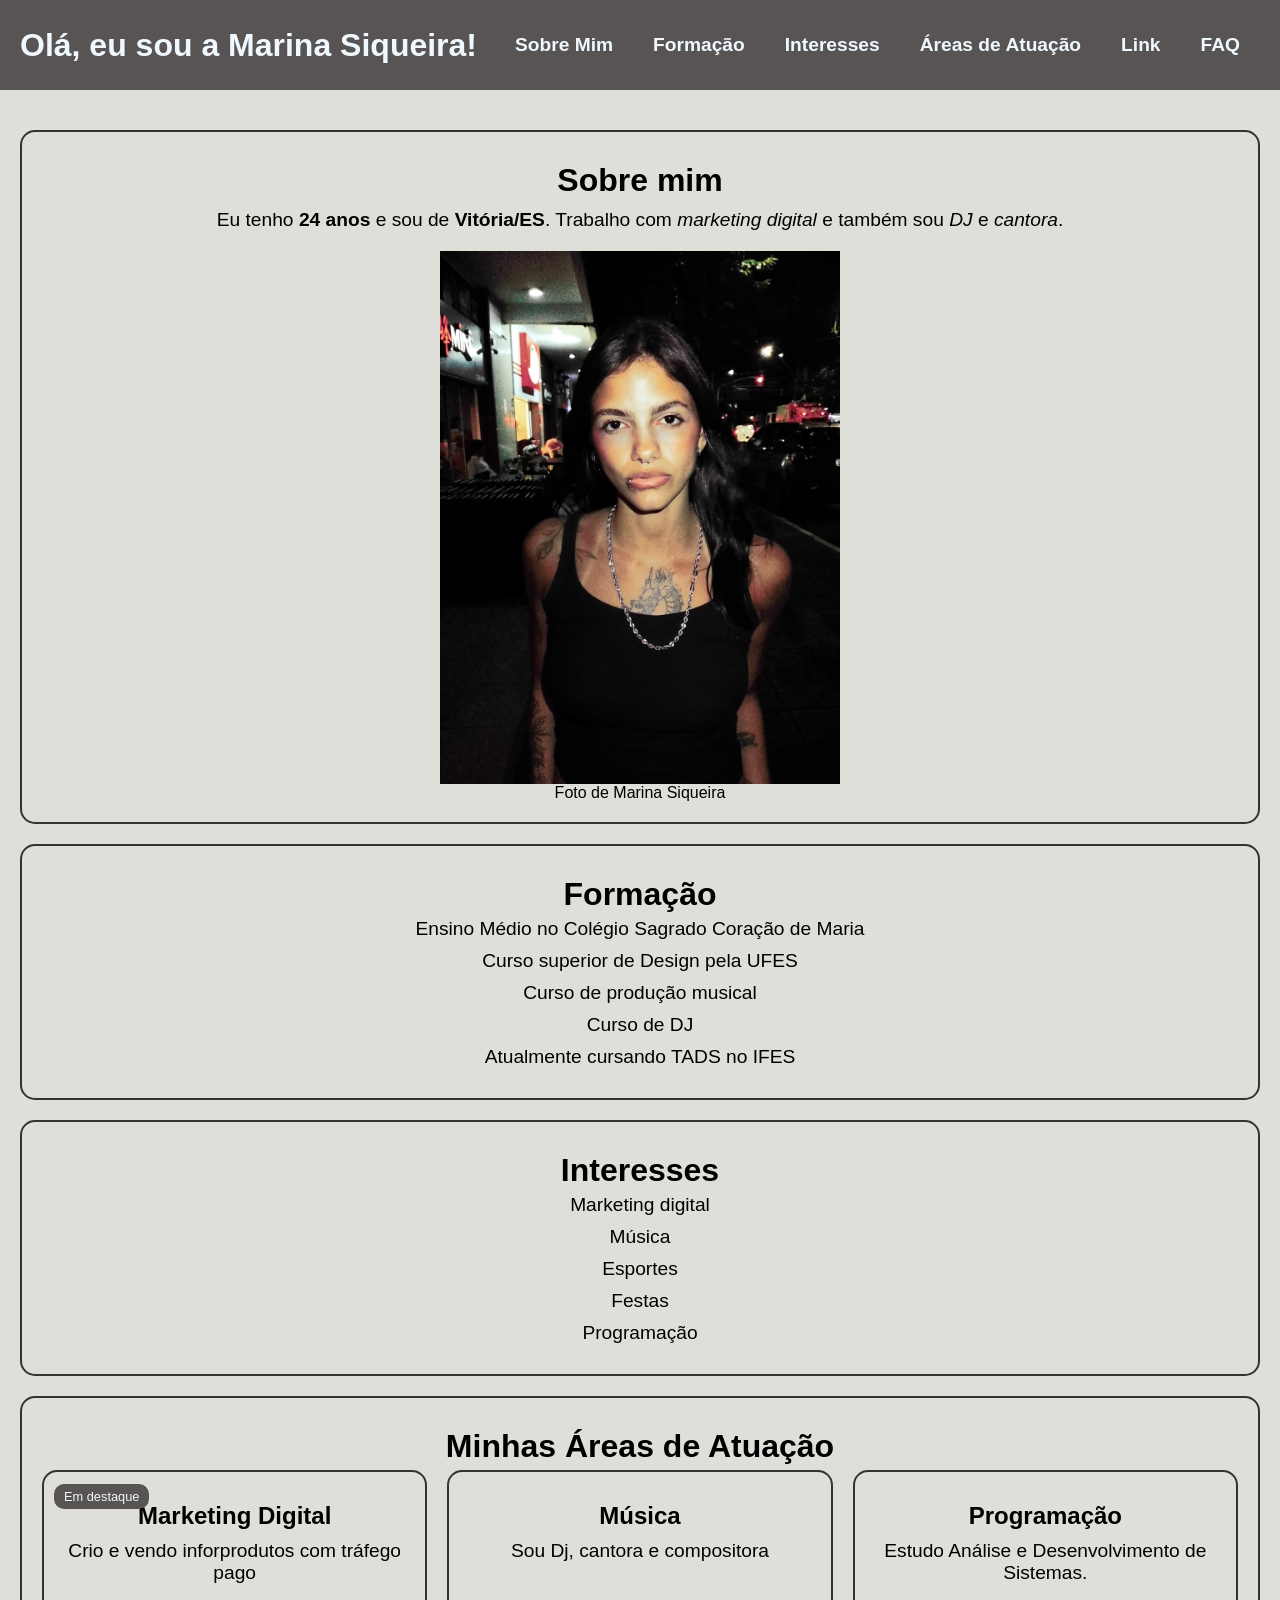
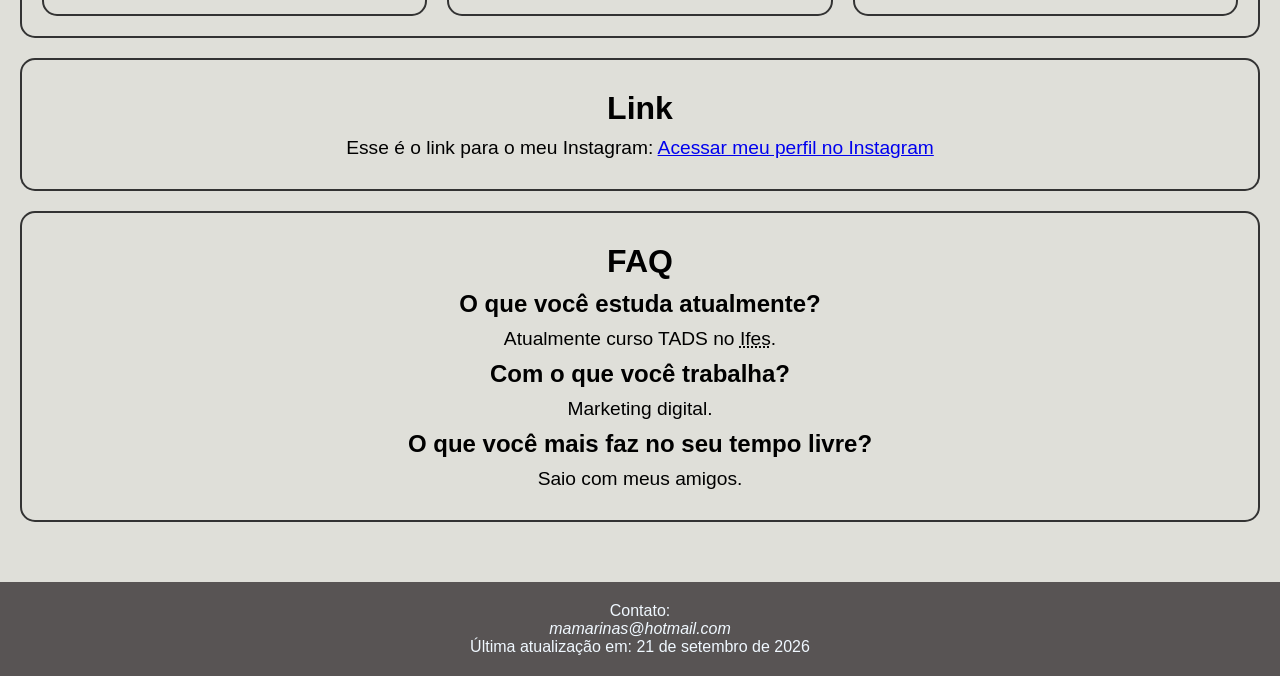
<file: semana06sobremim/index-semantico.html>
<!DOCTYPE html>
<html lang="pt-BR">

<head>
    <meta charset="UTF-8">
    <meta name="viewport" content="width=device-width, initial-scale=1.0">
    <title>Sobre Mim</title>
    <link rel="stylesheet" href="css/style.css">
</head>

<body>

    <header id="cabecalho-principal">
        <h1>Olá, eu sou a Marina Siqueira!</h1>
        <nav>
            <ul>
                <li>
                    <a href="#sobre-mim">Sobre Mim</a>
                </li>
                <li>
                    <a href="#formacao">Formação</a>
                </li>
                <li>
                    <a href="#interesses">Interesses</a>
                </li>
                <li>
                    <a href="#atuacao">Áreas de Atuação</a>
                </li>
                <li>
                    <a href="#link">Link</a>
                </li>
                <li>
                    <a href="#faq">FAQ</a>
                </li>
            </ul>
        </nav>
    </header>

    <main id="main-content">

        <section id="sobre-mim">
            <h2>Sobre mim</h2>
            <p>Eu tenho <strong>24 anos</strong> e sou de <strong>Vitória/ES</strong>. Trabalho com <em>marketing
                    digital</em> e
                também sou <em>DJ</em> e <em>cantora</em>.</p>

            <figure>
                <img class="foto" src="imagens/minha-foto.jpeg" alt="Foto de Marina Siqueira séria">
                <figcaption>Foto de Marina Siqueira</figcaption>
            </figure>
        </section>

        <section id="formacao">
            <h2>Formação</h2>
            <ol>
                <li>Ensino Médio no Colégio Sagrado Coração de Maria</li>
                <li>Curso superior de Design pela UFES</li>
                <li>Curso de produção musical</li>
                <li>Curso de DJ</li>
                <li>Atualmente cursando TADS no IFES</li>
            </ol>
        </section>

        <section id="interesses">
            <h2>Interesses</h2>
            <ul>
                <li>Marketing digital</li>
                <li>Música</li>
                <li>Esportes</li>
                <li>Festas</li>
                <li>Programação</li>
            </ul>
        </section>

        <section id="atuacao">
            <h2>Minhas Áreas de Atuação</h2>
            <div class="cards">
                <article class="card">
                    <span class="etiqueta">Em destaque</span>
                    <h3>Marketing Digital</h3>
                    <p>Crio e vendo inforprodutos com tráfego pago </p>
                </article>

                <article class="card">
                    <h3>Música</h3>
                    <p>Sou Dj, cantora e compositora</p>
                </article>

                <article class="card">
                    <h3>Programação</h3>
                    <p>Estudo Análise e Desenvolvimento de Sistemas.</p>
                </article>
            </div>
        </section>

        <section id="link">
            <h2>Link</h2>
            <p>Esse é o link para o meu Instagram:
                <a href="https://www.instagram.com/marinnaofc?stkn=b2ZvaWl2c3psaWxx&utm_source=qr" target="_blank"
                    rel="noopener">Acessar meu perfil no Instagram</a>
            </p>
        </section>

        <section id="faq">
            <h2>FAQ</h2>
            <h3>O que você estuda atualmente?</h3>
            <p>Atualmente curso TADS no <abbr title="Instituto Federal do Espírito Santo">Ifes</abbr>.</p>
            <h3>Com o que você trabalha?</h3>
            <p>Marketing digital.</p>
            <h3>O que você mais faz no seu tempo livre?</h3>
            <p>Saio com meus amigos.</p>
        </section>
    </main>

    <footer id="footer-content">
        <p>Contato:</p>
        <address>mamarinas@hotmail.com</address>
        <p>Última atualização em: <time datetime="2026-09-21">21 de setembro de 2026</time></p>
    </footer>
</body>

</html>
</file>
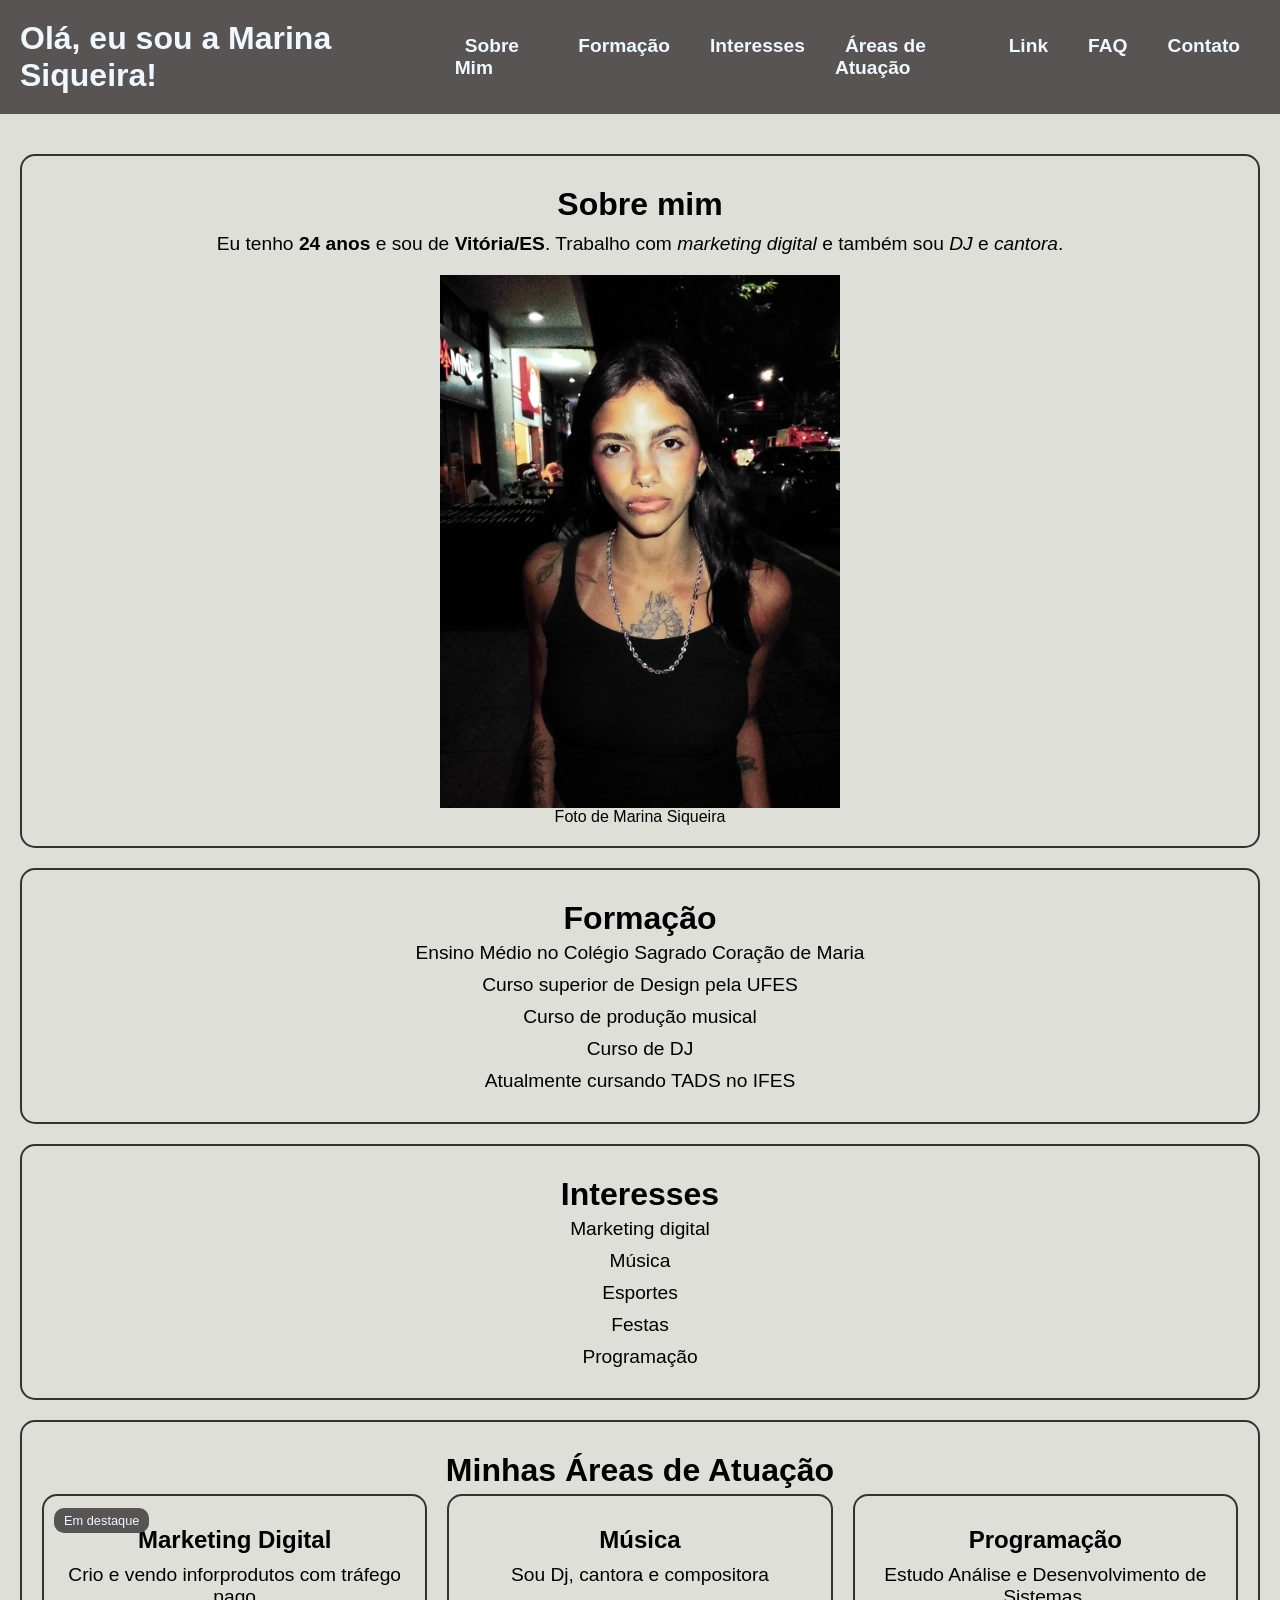
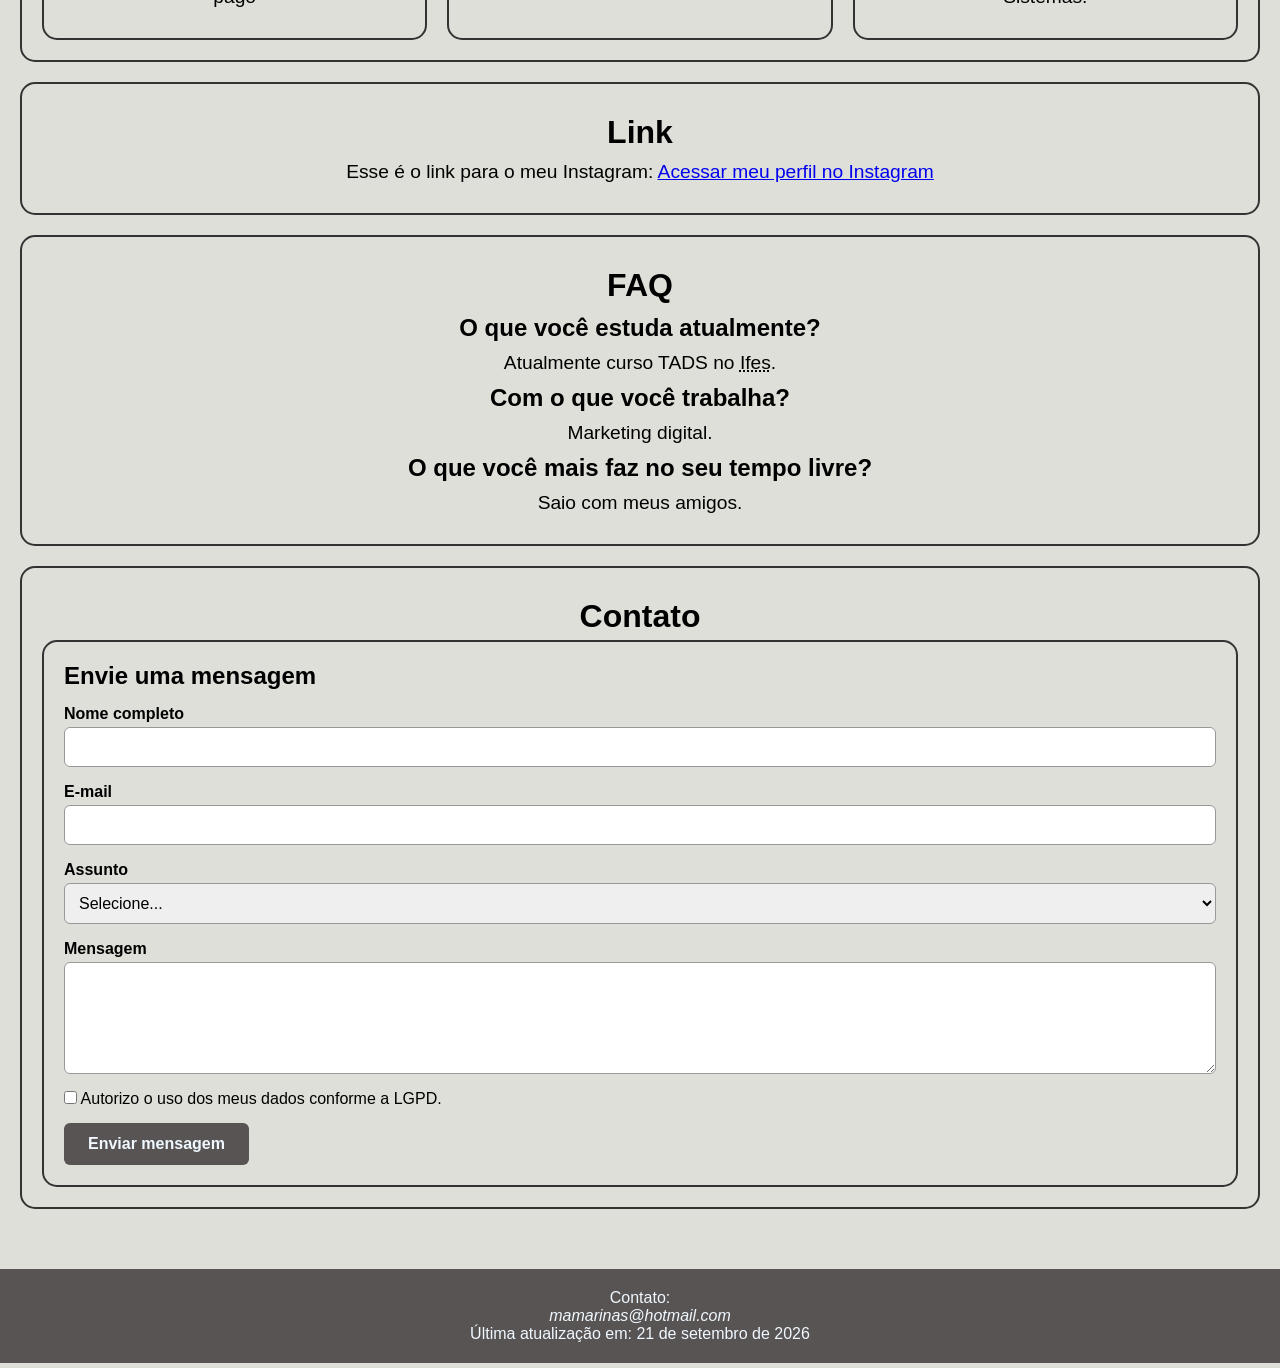
<file: semana08/index-semantico.html>
<!DOCTYPE html>
<html lang="pt-BR">

<head>
    <meta charset="UTF-8">
    <meta name="viewport" content="width=device-width, initial-scale=1.0">
    <title>Sobre Mim</title>
    <link rel="stylesheet" href="css/style.css">
</head>

<body>

    <header id="cabecalho-principal">
        <h1>Olá, eu sou a Marina Siqueira!</h1>
        <nav>
            <ul>
                <li>
                    <a href="#sobre-mim">Sobre Mim</a>
                </li>
                <li>
                    <a href="#formacao">Formação</a>
                </li>
                <li>
                    <a href="#interesses">Interesses</a>
                </li>
                <li>
                    <a href="#atuacao">Áreas de Atuação</a>
                </li>
                <li>
                    <a href="#link">Link</a>
                </li>
                <li>
                    <a href="#faq">FAQ</a>
                </li>
                <li>
                    <a href="#contato">Contato</a>
                </li>
            </ul>
        </nav>
    </header>

    <main id="main-content">

        <section id="sobre-mim">
            <h2>Sobre mim</h2>
            <p>Eu tenho <strong>24 anos</strong> e sou de <strong>Vitória/ES</strong>. Trabalho com <em>marketing
                    digital</em> e
                também sou <em>DJ</em> e <em>cantora</em>.</p>

            <figure>
                <img class="foto" src="imagens/minha-foto.jpeg" alt="Foto de Marina Siqueira séria">
                <figcaption>Foto de Marina Siqueira</figcaption>
            </figure>
        </section>

        <section id="formacao">
            <h2>Formação</h2>
            <ol>
                <li>Ensino Médio no Colégio Sagrado Coração de Maria</li>
                <li>Curso superior de Design pela UFES</li>
                <li>Curso de produção musical</li>
                <li>Curso de DJ</li>
                <li>Atualmente cursando TADS no IFES</li>
            </ol>
        </section>

        <section id="interesses">
            <h2>Interesses</h2>
            <ul>
                <li>Marketing digital</li>
                <li>Música</li>
                <li>Esportes</li>
                <li>Festas</li>
                <li>Programação</li>
            </ul>
        </section>

        <section id="atuacao">
            <h2>Minhas Áreas de Atuação</h2>
            <div class="cards">
                <article class="card">
                    <span class="etiqueta">Em destaque</span>
                    <h3>Marketing Digital</h3>
                    <p>Crio e vendo inforprodutos com tráfego pago </p>
                </article>

                <article class="card">
                    <h3>Música</h3>
                    <p>Sou Dj, cantora e compositora</p>
                </article>

                <article class="card">
                    <h3>Programação</h3>
                    <p>Estudo Análise e Desenvolvimento de Sistemas.</p>
                </article>
            </div>
        </section>

        <section id="link">
            <h2>Link</h2>
            <p>Esse é o link para o meu Instagram:
                <a href="https://www.instagram.com/marinnaofc?stkn=b2ZvaWl2c3psaWxx&utm_source=qr" target="_blank"
                    rel="noopener">Acessar meu perfil no Instagram</a>
            </p>
        </section>

        <section id="faq">
            <h2>FAQ</h2>
            <h3>O que você estuda atualmente?</h3>
            <p>Atualmente curso TADS no <abbr title="Instituto Federal do Espírito Santo">Ifes</abbr>.</p>
            <h3>Com o que você trabalha?</h3>
            <p>Marketing digital.</p>
            <h3>O que você mais faz no seu tempo livre?</h3>
            <p>Saio com meus amigos.</p>
        </section>

        <section id="contato">
            <h2>Contato</h2>

            <form action="/contato" method="post">
                <fieldset>
                    <legend>Envie uma mensagem</legend>
                    
                    <div class="campo">
                        <label for="nome">Nome completo</label>
                        <input type="text" id="nome" name="nome" required>
                    </div>

                    <div class="campo">
                        <label for="email">E-mail</label>
                        <input type="email" id="email" name="email" required>
                    </div>

                    <div class="campo">
                        <label for="assunto">Assunto</label>
                        <select id="assunto" name="assunto" required>
                            <option value="">Selecione...</option>
                            <option value="trabalho">Trabalho</option>
                            <option value="musica">Música</option>
                            <option value="outros">Outros</option>
                        </select>
                    </div>

                    <div class="campo">
                        <label for="mensagem">Mensagem</label>
                        <textarea id="mensagem" name="mensagem" rows="5" maxlength="500" required></textarea>
                    </div>

                    <label class="consentimento">
                        <input type="checkbox" name="lgpd" required>
                        Autorizo o uso dos meus dados conforme a LGPD.
                    </label>
                </fieldset>

                <button type="submit">Enviar mensagem</button>
            </form>
        </section>
    </main>

    <footer id="footer-content">
        <p>Contato:</p>
        <address>mamarinas@hotmail.com</address>
        <p>Última atualização em: <time datetime="2026-09-21">21 de setembro de 2026</time></p>
    </footer>
</body>

</html>
</file>
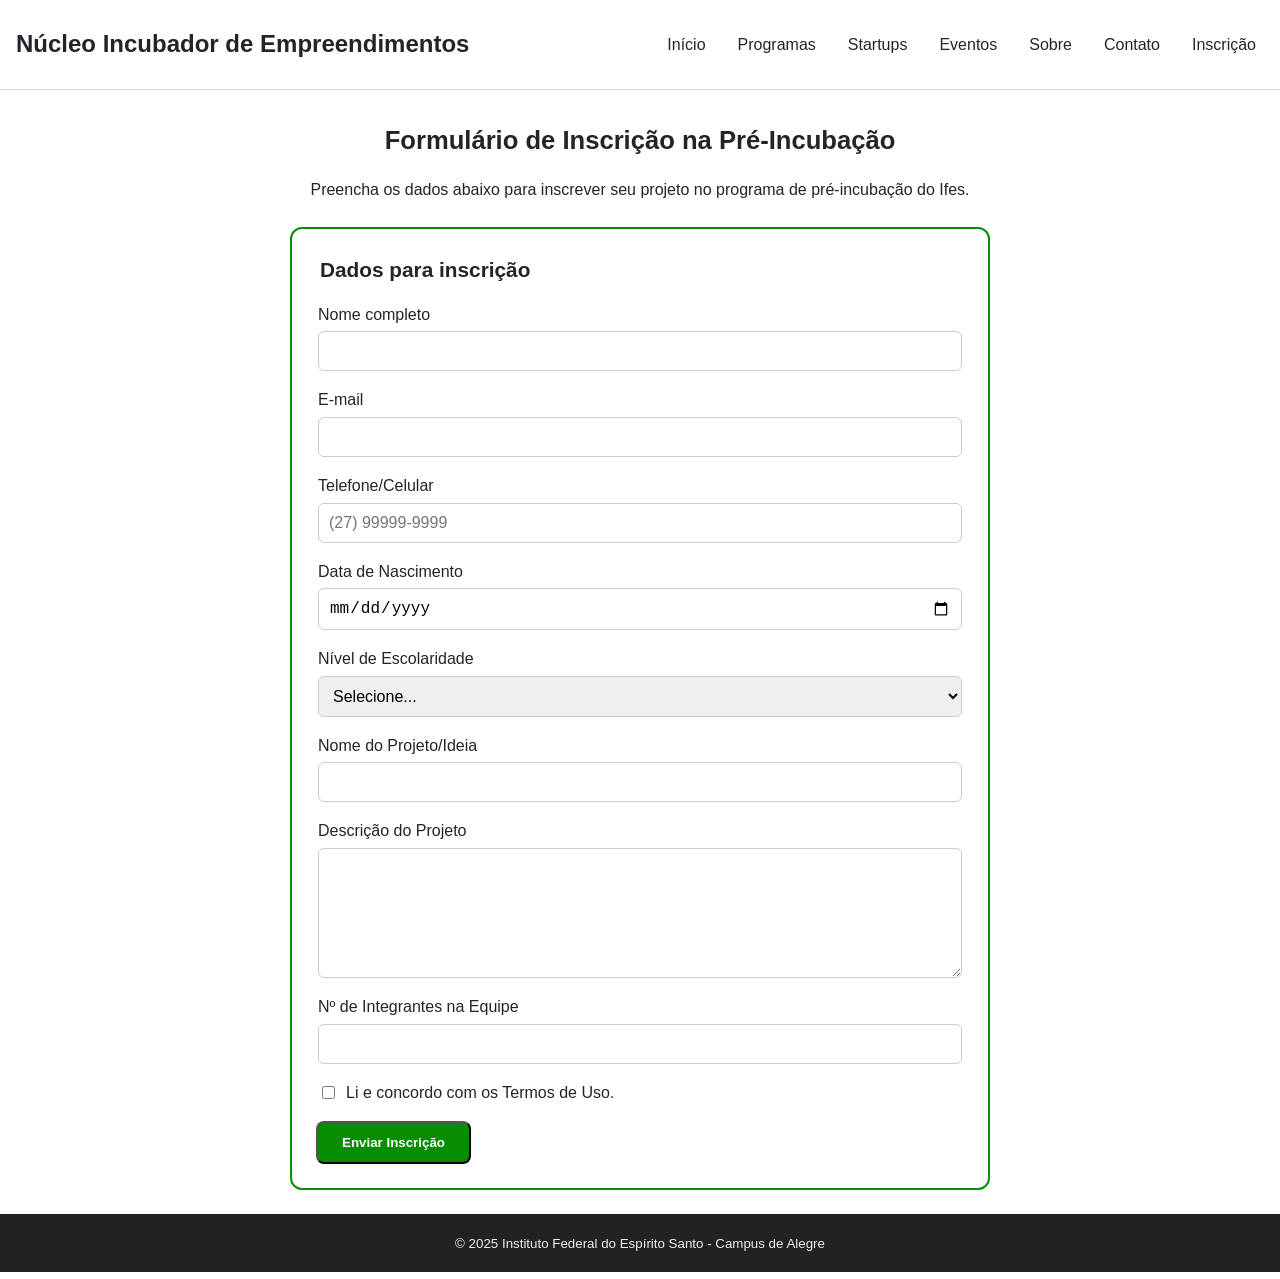
<file: semana08incubadora/pre-incubacao.html>
<!DOCTYPE html>
<!-- Declara o documento como HTML5 para o navegador -->

<html lang="pt-BR">
  <!-- Define o idioma da página como Português do Brasil para acessibilidade e SEO -->
  <head>
    <!-- Início do cabeçalho do documento: contém metadados e links -->
    <meta charset="UTF-8" />
    <!-- Define a codificação de caracteres como UTF-8 (suporta acentos) -->
    <meta name="viewport" content="width=device-width, initial-scale=1.0" />
    <!-- Ajusta a escala em dispositivos móveis (layout responsivo) -->
    <meta
      name="description"
      content="Página do Núcleo Incubador de Empreendimentos do Ifes de Alegre."
    />
    <!-- Descrição da página para buscadores -->

    <meta name="theme-color" content="#068d01" />
    <!-- Cor do tema no navegador mobile (barra superior) -->
    <meta property="og:title" content="Núcleo Incubador Ifes de Alegre" />
    <!-- Título para compartilhamento (Open Graph) -->
    <meta
      property="og:description"
      content="Ambiente de inovação do Ifes – Campus de Alegre."
    />
    <!-- Descrição para compartilhamento (Open Graph) -->
    <meta property="og:type" content="website" />
    <!-- Tipo de conteúdo (site) para Open Graph -->

    <title>Núcleo Incubador Ifes de Alegre</title>
    <!-- Título exibido na aba do navegador -->

    <link rel="stylesheet" href="css/style.css" />
    <!-- Importa o arquivo de estilos principal -->
    <link rel="icon" href="/favicon.ico" />
    <!-- Ícone (favicon) exibido na aba do navegador -->
  </head>
  <!-- Fim da seção de cabeçalho -->

  <script>
  (function() {
      const header = document.querySelector('.cabecalho-principal');
      const btn = header.querySelector('.menu-toggle');
      const menu = document.getElementById('menu');

      btn.addEventListener('click', () => {
        const aberto = header.classList.toggle('nav-aberta');
        btn.setAttribute('aria-expanded', aberto);  // acessibilidade
        // Opcional: mover foco para o primeiro link quando abrir
        if (aberto) menu.querySelector('a')?.focus();
      });
    })();
  </script>


  <body>
    <!-- Início do corpo do documento (conteúdo visível) -->

    <a class="skip-link oculto" href="#inicio">Ir direto para o conteúdo</a>
    <!-- Link de acessibilidade para pular o menu e ir ao conteúdo principal -->

    <header class="cabecalho-principal">
      <!-- Cabeçalho fixo no topo com logo e navegação -->
      <h1 class="logo-texto">
        <!-- Título principal da página (logo em texto para SEO) -->
        <a href="#inicio" class="logo-link"
          >Núcleo Incubador de Empreendimentos</a
        >
        <!-- Link do logo que leva ao topo/início -->
      </h1>
      <!-- Fim do título/logo -->

      <nav class="navegacao-principal" aria-label="Navegação principal">
        <!-- Navegação principal com rótulo para leitores de tela -->
        <ul class="menu" role="list">
          <!-- Lista de itens do menu; role explicita lista para tecnologias assistivas -->
          <li><a href="index.html#inicio">Início</a></li>
          <!-- Link para a seção de início; aria-current indica página/âncora atual -->
          <li><a href="index.html#programas">Programas</a></li>
          <!-- Link para a seção Programas -->
          <li><a href="index.html#startups">Startups</a></li>
          <!-- Link para a seção Startups -->
          <li><a href="index.html#eventos">Eventos</a></li>
          <!-- Link para a seção Eventos & Agenda -->
          <li><a href="index.html#sobre">Sobre</a></li>
          <!-- Link para a seção Sobre -->
          <li><a href="index.html#contato">Contato</a></li>
          <!-- Link para a seção Contato -->
          <li><a href="pre-incubacao.html">Inscrição</a></li>

        </ul>
        <!-- Fim da lista de menu -->
      </nav>
      <!-- Fim da navegação -->
    </header>
    <!-- Fim do cabeçalho -->

    <main id="inicio" class="conteudo-principal">
      <h3>Formulário de Inscrição na Pré-Incubação</h3>

      <p>Preencha os dados abaixo para inscrever seu projeto
       no programa de pré-incubação do Ifes.</p>

       <form action="/inscricao" method="post">
        <fieldset>
            <legend>Dados para inscrição</legend>

            <div class="campo">
                <label for="nome">Nome completo</label>
                <input type="text" id="nome" name="nome" required minlength="3">
            </div>

            <div class="campo">
                <label for="email">E-mail</label>
                 <input type="email" id="email" name="email" required>
            </div>

            <div class="campo">
                <label for="telefone">Telefone/Celular</label>
                <input type="tel" id="telefone" name="telefone"
                required
                pattern="\(\d{2}\) \d{5}-\d{4}"
                placeholder="(27) 99999-9999"
                title="Digite no formato (XX) XXXXX-XXXX">
            </div>

            <div class="campo">
                 <label for="nascimento">Data de Nascimento</label>
                 <input type="date" id="nascimento" name="nascimento" required>
            </div>

            <div class="campo">
                <label for="escolaridade">Nível de Escolaridade</label>
                <select id="escolaridade" name="escolaridade" required>
                     <option value="">Selecione...</option>
                     <option value="fundamental-incompleto">Ensino Fundamental Incompleto</option>
                     <option value="fundamental-completo">Ensino Fundamental Completo</option>
                     <option value="medio-completo">Ensino Médio Completo</option>
                     <option value="graduacao-andamento">Graduação em Andamento</option>
                     <option value="graduado">Graduado</option>
                     <option value="pos-graduado">Pós-Graduado</option>
                </select>
            </div>

            <div class="campo">
                <label for="projeto">Nome do Projeto/Ideia</label>
                <input type="text" id="projeto" name="projeto" required>
            </div>

            <div class="campo">
                 <label for="descricao">Descrição do Projeto</label>
                 <textarea id="descricao" name="descricao"
                 required minlength="50" maxlength="500"
                 rows="6"></textarea>  
            </div>

            <div class="campo">
                <label for="integrantes">Nº de Integrantes na Equipe</label>
                 <input type="number" id="integrantes" name="integrantes" required min="1">
            </div>

            <label class="consentimento">
                <input type="checkbox" name="termos" required>
                Li e concordo com os Termos de Uso.
            </label>

        </fieldset>

        <button type="submit" class="botao-cta">Enviar Inscrição</button>
        
       </form>
    </main>
    <!-- Fim do conteúdo principal -->

    <footer class="rodape-principal">
      <!-- Rodapé do site -->
      <small
        >© 2025 Instituto Federal do Espírito Santo - Campus de Alegre</small
      >
      <!-- Texto legal curto -->
    </footer>
    <!-- Fim do rodapé -->
  </body>
  <!-- Fim do corpo do documento -->
</html>
<!-- Fim do documento HTML -->
</file>
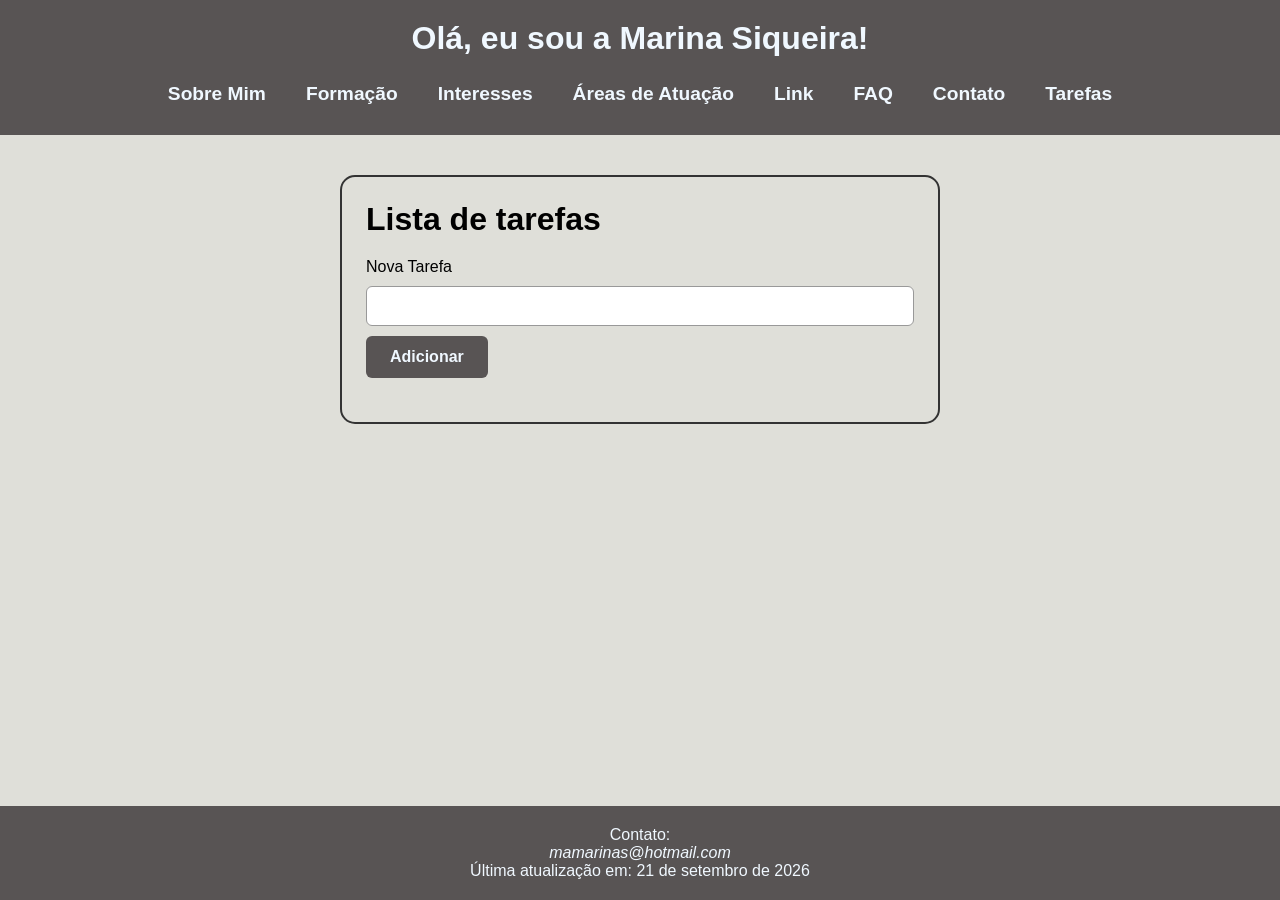
<file: semana10/tarefas.html>
<!DOCTYPE html>
<html lang="pt-BR">
<head>
    <meta charset="UTF-8">
    <meta name="viewport" content="width=device-width, initial-scale=1.0">
    <title>Lista de Tarefas</title>
    <link rel="stylesheet" href="css/style.css">
</head>
<body>
    <header id="cabecalho-principal">
        <h1>Olá, eu sou a Marina Siqueira!</h1>
        <nav>
            <ul>
                <li>
                    <a href="index-semantico.html#sobre-mim">Sobre Mim</a>
                </li>
                <li>
                    <a href="index-semantico.html#formacao">Formação</a>
                </li>
                <li>
                    <a href="index-semantico.html#interesses">Interesses</a>
                </li>
                <li>
                    <a href="index-semantico.html#atuacao">Áreas de Atuação</a>
                </li>
                <li>
                    <a href="index-semantico.html#link">Link</a>
                </li>
                <li>
                    <a href="index-semantico.html#faq">FAQ</a>
                </li>
                <li>
                    <a href="index-semantico.html#contato">Contato</a>
                </li>
                <li>
                    <a href="tarefas.html">Tarefas</a>
                </li>
            </ul>
        </nav>
    </header>

    <main id="pagina-tarefas">
        <h1>Lista de tarefas</h1>
        <form id="form-tarefa">
            <label for="nova">Nova Tarefa</label>
            <input type="text" id="nova" required>
            <button type="submit">Adicionar</button>
        </form>
        <ul id="tarefas"></ul>
    </main>

    <footer id="footer-content">
        <p>Contato:</p>
        <address>mamarinas@hotmail.com</address>
        <p>Última atualização em: <time datetime="2026-09-21">21 de setembro de 2026</time></p>
    </footer>

    <script src="js/tarefas.js"></script>
</body>
</html>
</file>
<file: minha-lista-de-tarefas/css/style.css>
/* Estilos gerais */
body { font-family: Arial, sans-serif; background-color: #f4f4f4; }
.container { background: #fff; max-width: 600px; margin: 40px auto; padding: 25px; box-shadow: 0 2px 10px rgba(0,0,0,0.1); }
h1 { color: #1a5e3a; text-align: center; }
#form-nova-tarefa { display: flex; margin-bottom: 25px; }
#input-nova-tarefa { flex-grow: 1; border: 2px solid #ddd; padding: 10px; font-size: 1rem; }
#form-nova-tarefa button { background-color: #1a5e3a; color: #fff; border: none; padding: 0 20px; cursor: pointer; }
#lista-de-tarefas { list-style: none; padding: 0; }
#lista-de-tarefas li { background: #f9f9f9; padding: 15px; border-bottom: 1px solid #eee; }
.tarefa-concluida { text-decoration: line-through; color: #999; }
</file>
<file: semana05/css/style.css>
/*Reset básico de estilos*/

* {
    margin: 0;
    padding: 0;
    box-sizing: border-box;
}

/* Tipografia e cores básicas (somente fontes e cores) */
body { font-family: Arial, Helvetica, sans-serif; color: #333; }

h1 { font-size: 2rem; }
h2 { font-size: 1.5rem; color: black; }
h3 { font-size: 1.2rem; color: black;}

p, li, address, a { font-size: 1rem; }
a { color: black; text-decoration: none; }
a:hover { text-decoration: underline; }

/*cabeçalho e navegação*/

#cabecalho-principal {
    background-color: #19af26;
    color: aliceblue;
    padding: 20px;
    text-align: center;
}

#cabecalho-principal h1{
    margin-bottom: 15px;
    color:aliceblue
}

nav ul{
    display: flex;
    list-style: none;
    gap: 20px;
    padding: 10px;
    justify-content: center;
    margin-top: 20px;
}

#cabecalho-principal nav a{
    color:aliceblue;
    text-decoration: none;
    padding: 10px 20px;
    font-weight: 600;
    border-radius: 25px;
    font-size: 1.2rem;
}

/*efeito passar o mouse*/

#cabecalho-principal nav a:hover{
    background-color:aliceblue;
    color: #19af26;
}

/*main*/

#conteudo{
    max-width: 900px;
    background-color: rgb(243, 242, 242);
    margin: 20px auto;
    border-radius: 15px;
    padding: 20px;
}

#conteudo h2{
    margin-top: 15px;
}

#conteudo h3{
    margin-top: 7px;
}

#conteudo p{
    margin-top: 5px;
}


main img.logo {
    width: 400px;
    margin: 20px auto;
    display: block;
}

#footer-content{
    text-align: center;
    background-color: #19af26;
    color: aliceblue;
    padding: 20px;
}
</file>
<file: semana06incubadora/css/style.css>
/*Reset básico de estilos*/

* {
    margin: 0;
    padding: 0;
    box-sizing: border-box;
}

:root{
    --primary: #19af26;
    --light: aliceblue;
}


/* Tipografia e cores básicas (somente fontes e cores) */
body { font-family: Arial, Helvetica, sans-serif; color: #333;
    margin-top: 90px;}

h1 { font-size: 2rem; }
h2 { font-size: 1.5rem; color: black; }
h3 { font-size: 1.2rem; color: black;}

p, li, address, a { font-size: 1rem; }
a { color: black; text-decoration: none; }
a:hover { text-decoration: underline; }

/*cabeçalho e navegação*/

#cabecalho-principal {
    background-color: var(--primary);
    color: var(--light);
    padding: 20px 10px;
    text-align: center;
    display: flex;
    justify-content: space-between;
    position: fixed;
    width: 100%;
    top: 0;
    left: 0;
    height: 90px;
    align-items: center;
}

#cabecalho-principal h1{
    color: var(--light)
}

nav ul{
    display: flex;
    list-style: none;
    gap: 3px;
    padding: 10px;
    justify-content: center;
}

#cabecalho-principal nav a{
    color:var(--light);
    text-decoration: none;
    padding: 10px 20px;
    font-weight: 600;
    border-radius: 25px;
    font-size: 1.2rem;
}

/*efeito passar o mouse*/

#cabecalho-principal nav a:hover{
    background-color:var(--light);
    color: var(--primary);
}

/*main*/

#conteudo{
    max-width: 900px;
    margin: 20px auto;
    border-radius: 15px;
    padding: 20px;
}

#conteudo h2{
    margin-top: 15px;
}

#conteudo h3{
    margin-top: 7px;
}

#conteudo p{
    margin-top: 5px;
}


main img.logo {
    width: 400px;
    margin: 20px auto;
    display: block;
}

.hero{
    display: flex;
    padding: 48px;
    align-items: center;
}

    .hero-text{
        display: flex;
        flex-direction: column;
        gap: 30px;
    }

.btn-link{
    text-decoration: none;
    background-color: var(--light);
    color: var(--primary);
    font-weight: 600;
    border: 1px solid var(--primary);
    padding: 15px;
    width: 280px;
    text-align: center;
    border-radius: 15px;
}

.btn-link:hover{
    background-color: #19af26;
    color: aliceblue;
}

#footer-content{
    text-align: center;
    background-color:var(--primary);
    color: var(--light);
    padding: 20px;
}
</file>
<file: semana08incubadora/css/style.css>
/* ================= BLOCO 1: BASE / RESET ================ */
/* Aplica box-sizing: border-box em todos os elementos (mais fácil de controlar larguras/alturas) */
*, *::before, *::after { box-sizing: border-box; }

/* Ativa rolagem suave ao navegar por âncoras (#link) */
html { scroll-behavior: smooth; }

/* Estilos base do corpo: remove margens, define fonte e cores padrão */
body {
  margin: 0; /* Remove margem padrão do navegador */
  padding: 0; /* Remove padding padrão do navegador */
  font-family: 'Segoe UI', Tahoma, Geneva, Verdana, sans-serif; /* Fonte legível e comum */
  color: #212529; /* Cor base do texto (cinza bem escuro) */
  background-color: #ffffff; /* Fundo branco */
  line-height: 1.6; /* Altura de linha confortável para leitura */
}

/* ============== Variáveis (tema de cores/medidas) ============== */
/* :root é um espaço global para variáveis CSS (custom properties) */
:root {
  /* Paleta de cores principal do site */
  --primary: #068d01;   /* Cor de destaque (botões, links ativos) */
  --primary-600: #057c01; /* Variação mais escura para hover/efeitos */
  --dark: #212529;      /* Texto escuro e fundos escuros */
  --light: #ffffff;     /* Texto claro/fundos claros */
  --muted: #f8f9fa;     /* Cinza muito claro (fundos de cards/seções) */
  --border: #dddddd;    /* Cor de bordas padrão */
  --muted-2: #e9f2ff;   /* Azul clarinho para detalhes (avatars, badges) */

  /* Escala de espaçamentos reutilizáveis */
  --space-1: 8px;  /* Espaço pequeno */
  --space-2: 12px; /* Espaço médio-pequeno */
  --space-3: 16px; /* Espaço base */
  --space-4: 24px; /* Espaço médio */
  --space-5: 32px; /* Espaço médio-grande */
  --space-6: 48px; /* Espaço grande */

  /* Dimensões auxiliares */
  --altura-cabecalho: 90px;  /* Altura do header fixo (usada em cálculos) */
  --max-width: 1200px;       /* Largura máxima do conteúdo central */

  /* Raios de borda e sombras padrão (para cards e botões) */
  --radius: 8px;         /* Raio padrão */
  --radius-lg: 12px;     /* Raio maior */
  --shadow-s: 0 4px 12px rgba(0,0,0,.08);  /* Sombra leve */
  --shadow-m: 0 6px 18px rgba(0,0,0,.10);  /* Sombra média */

  /* Tamanhos de fonte utilitários */
  --fs-1: 0.95rem;  /* Texto pequeno */
  --fs-2: 1rem;     /* Texto padrão */
  --fs-3: 1.15rem;  /* Subtítulos */
  --fs-4: 1.6rem;   /* Títulos de seção */
  --fs-hero: 2rem;  /* Título principal (hero) */
}

/* ================== BLOCO 2: CABEÇALHO ================== */
/* Header fixo no topo da página */
.cabecalho-principal {
  position: fixed;     /* Fixa o elemento no topo mesmo ao rolar a página */
  inset: 0 0 auto 0;   /* Atalho para top:0; right:0; bottom:auto; left:0; */
  height: var(--altura-cabecalho); /* Usa variável global de altura */
  background-color: var(--light);  /* Fundo branco */
  border-bottom: 1px solid var(--border); /* Linha sutil separando do conteúdo */
  display: flex; /* Flexbox para alinhar logo e menu */
  justify-content: space-between; /* Espaça logo à esquerda e menu à direita */
  align-items: center; /* Centraliza verticalmente os itens */
  padding: 0 var(--space-3); /* Respiro lateral interno */
  z-index: 1000; /* Garante que o header fique acima dos demais elementos */
}

/* Estilo do texto do logo (h1) */
.logo-texto {
  font-size: 1.2rem; /* Tamanho de fonte do logo */
  margin: 0; /* Remove margem padrão do h1 */
  font-weight: 700; /* Deixa o texto mais destacado (negrito) */
}

/* Link do logo */
.logo-link {
  text-decoration: none; /* Remove sublinhado padrão */
  color: var(--dark); /* Usa cor escura padrão */
}

/* Lista de navegação (menu) */
.navegacao-principal .menu {
  list-style: none; /* Remove marcadores da lista */
  display: flex; /* Exibe itens lado a lado */
  gap: var(--space-3); /* Espaçamento entre os itens do menu */
  margin: 0; /* Remove margem padrão */
  padding: 0; /* Remove padding padrão */
}

/* Links do menu */
.navegacao-principal a {
  color: var(--dark); /* Cor do link */
  text-decoration: none; /* Sem sublinhado */
  font-weight: 500; /* Peso médio para legibilidade */
  padding: var(--space-1); /* Aumenta área clicável */
  border-radius: 6px; /* Bordas levemente arredondadas */
}

/* Estado hover e foco visível para links do menu */
.navegacao-principal a:hover,
.navegacao-principal a:focus-visible {
  color: var(--primary); /* Muda a cor ao passar o mouse/ter foco */
  text-decoration: underline; /* Sublinha para indicar interatividade */
}

/* Indica visualmente a âncora/página atual com aria-current */
.navegacao-principal a[aria-current="page"] {
  color: var(--primary); /* Cor de destaque */
  text-decoration: underline; /* Sublinhado para reforço */
  font-weight: 700; /* Negrito para destaque extra */
}

/* Adiciona espaço no topo do main para não ficar atrás do header fixo */
.conteudo-principal { padding-top: var(--altura-cabecalho); }

/* Garante que ao rolar para uma âncora, a seção não fique escondida atrás do header */
section { scroll-margin-top: var(--altura-cabecalho); }

/* =================== BLOCO 3: HERO =================== */
/* Seção de destaque (hero) com grande altura e fundo suave */
.hero {
  background-color: var(--muted); /* Fundo cinza claro para diferenciar do branco */
  display: flex; /* Para centralizar verticalmente o container interno */
  align-items: center; /* Centralização vertical */
  padding: var(--space-6) var(--space-3); /* Espaçamento interno (vertical/horizontal) */

  /* CALC EXPLICADO:
     min-height: calc(90vh - var(--altura-cabecalho));
     - 90vh = 90% da altura visível da janela (viewport height).
     - var(--altura-cabecalho) = altura fixa do header (ex.: 90px).
     - Subtraímos a altura do header para a seção “hero” ocupar ~90% da tela útil,
       sem ficar escondida sob o cabeçalho fixo.
     OBS: O calc() permite misturar unidades (vh e px). O navegador resolve tudo em px.
  */
  min-height: calc(90vh - var(--altura-cabecalho));
}

/* Container interno da hero que organiza texto e imagem */
.hero-container {
  display: flex; /* Flexbox para layout */
  flex-direction: column; /* Mobile-first: empilha os itens verticalmente */
  gap: var(--space-4); /* Espaço entre texto e imagem */
  max-width: var(--max-width); /* Largura máxima centralizada */
  width: 100%; /* Ocupa toda a largura disponível */
  margin: 0 auto; /* Centraliza horizontalmente */
}

/* Bloco de texto da hero (mobile: vem depois da imagem) */
.hero-texto { text-align: center; order: 2; }

/* Título grande da hero */
.hero-texto h2 {
  color: var(--primary); /* Destaque na cor principal */
  font-size: var(--fs-hero); /* Tamanho grande do título */
  margin: 0 0 var(--space-1) 0; /* Margem inferior pequena */
  line-height: 1.2; /* Altura de linha compacta para títulos */
}

/* Parágrafo da hero */
.hero-texto p { margin: 0; } /* Remove margem padrão para controle fino */

/* Botão de chamada para ação (CTA) reutilizável */
.botao-cta {
  display: inline-block; /* Permite padding e dimensões */
  background-color: var(--primary); /* Cor de fundo do botão */
  color: var(--light); /* Cor do texto (branco) */
  padding: 12px 24px; /* Tamanho do botão */
  text-decoration: none; /* Remove sublinhado do link */
  border-radius: var(--radius); /* Bordas arredondadas */
  font-weight: 700; /* Texto mais forte */
  margin-top: var(--space-3); /* Espaço acima do botão */
  transition: transform .2s, box-shadow .2s, background-color .2s; /* Animações suaves */
}

/* Efeito hover do CTA */
.botao-cta:hover {
  transform: translateY(-2px); /* Leve deslocamento para cima */
  box-shadow: var(--shadow-s); /* Sombra leve ao passar o mouse */
  background: var(--primary-600); /* Tom mais escuro no hover */
}

/* Bloco da imagem da hero (mobile: vem antes do texto) */
.hero-imagem { order: 1; text-align: center; }

/* Estilo da imagem da hero com proporção fixa para evitar “pulo” (CLS) */
.hero-logo {
  max-width: 100%; /* Não ultrapassa a largura do contêiner */
  height: auto; /* Mantém proporção natural */
  aspect-ratio: 16/9; /* Reserva espaço proporcional antes de carregar a imagem */
  object-fit: cover; /* Preenche mantendo a proporção, cortando o excesso */
  border-radius: var(--radius); /* Bordas arredondadas */
}

/* Utilitário: deixa conteúdo visível apenas para leitores de tela */
.oculto {
  position: absolute; /* Remove do fluxo visual */
  width: 1px; height: 1px; /* Tamanho mínimo */
  padding: 0; margin: -1px; /* Evita deslocamento do layout */
  overflow: hidden; /* Esconde conteúdo excedente */
  clip: rect(0, 0, 0, 0); /* Recorta para ficar invisível */
  white-space: nowrap; /* Evita quebra de linha */
  border: 0; /* Remove borda */
}

/* Skip-link aparece quando recebe foco (navegação via teclado) */
.skip-link.oculto:focus {
  position: fixed; /* Fixa no topo da tela */
  width: auto; height: auto; /* Volta ao tamanho natural */
  margin: 0; padding: var(--space-2) var(--space-3); /* Adiciona respiro interno */
  clip: auto; white-space: normal; border: 0; /* Cancela truques de ocultação */
  top: var(--space-2); left: var(--space-2); /* Posiciona no canto superior esquerdo */
  z-index: 1001; /* Fica acima do header */
  background: #fff; /* Fundo branco para contraste */
  box-shadow: 0 2px 10px rgba(0,0,0,.2); /* Sombra para destacar */
}

/* =================== BLOCO 4: SOBRE =================== */
/* Espaçamento e largura da seção Sobre */
.secao-sobre {
  padding: var(--space-6) var(--space-3); /* Espaço interno */
  max-width: 900px; /* Largura máxima mais estreita (texto mais legível) */
  margin: 0 auto; /* Centraliza a seção */
}

/* Título da seção Sobre */
.secao-sobre h3 {
  margin: 6px 0 var(--space-1) 0; /* Controla as margens do título */
  font-size: var(--fs-4); /* Tamanho do título de seção */
  color: var(--dark); /* Cor do texto */
}

/* Parágrafos padrão da seção Sobre */
.sobre-texto {
  margin: 0 0 var(--space-3) 0; /* Espaço inferior entre parágrafos */
  font-size: var(--fs-2); /* Tamanho do texto padrão */
}

/* Links dentro do texto Sobre */
.sobre-texto a {
  color: var(--primary); /* Cor do link */
  text-decoration: underline; /* Sublinhado para destacar link */
}

/* Versão “empresarial” da seção (usa largura total do container principal) */
.sobre--empresarial { max-width: var(--max-width); margin: 0 auto; }

/* Parágrafo de destaque (lead) */
.sobre-lead { margin: var(--space-1) 0 0 0; color: #495057; line-height: 1.6; }

/* Grid da seção Sobre (texto + card lateral) */
.sobre-grid {
  display: grid; /* Usa CSS Grid para layout */

  /* CALC EXPLICADO:
     gap: calc(var(--space-3) * 0.75);
     - var(--space-3) é nossa unidade base de espaçamento (16px).
     - Multiplicamos por 0.75 para obter ~12px sem criar nova variável.
     - Útil para “afinar” o layout mantendo relação com a escala.
  */
  gap: calc(var(--space-3) * 0.75);
  margin-top: var(--space-3); /* Espaço superior do grid */
}

/* Em telas maiores, define duas colunas proporcionais */
@media (min-width: 900px) {
  .sobre-grid {
    grid-template-columns: 1.2fr 0.8fr; /* Coluna de texto maior que a do card */
    align-items: start; /* Alinha itens ao topo */
  }
}

/* Evita quebra de layout em colunas estreitas */
.sobre-col { min-width: 0; }

/* Lista de pilares (sem bullets visuais padrão) */
.sobre-pilares {

  /* CALC EXPLICADO:
     margin: calc(var(--space-3) * 0.8) 0 0 0;
     - Deriva do espaço base (16px * 0.8 = ~12.8px).
     - Ajuste fino para separar a lista do conteúdo acima sem “pesar”.
  */
  margin: calc(var(--space-3) * 0.8) 0 0 0;
  padding: 0; /* Remove padding padrão da lista */
  list-style: none; /* Remove marcadores padrão */
  display: grid; /* Exibe itens empilhados com gap */
  gap: 10px; /* Espaço entre itens */
}

/* Cada item da lista com “ponto” customizado à esquerda */
.sobre-pilares li {
  position: relative; /* Permite posicionar o “ponto” com ::before */
  padding-left: 28px; /* Espaço para o “ponto” */
  line-height: 1.6; /* Altura de linha confortável */
  background: linear-gradient(90deg, #ffffff 0%, #ffffff 60%, transparent 100%); /* Suave destaque à esquerda */
}

/* “Ponto” circular de cada item */
.sobre-pilares li::before {
  content: ""; /* Cria o elemento visual */
  position: absolute; /* Posiciona em relação ao li */
  left: 0; top: 8px; /* Posição do ponto */
  width: 12px; height: 12px; /* Tamanho do ponto */
  border-radius: 999px; /* Deixa circular */
  background: var(--muted-2); /* Fundo azul clarinho */
  border: 2px solid var(--primary); /* Borda na cor principal */
}

/* Cartão lateral da seção Sobre */
.sobre-card {
  background: var(--muted); /* Fundo do card */
  border: 1px solid var(--border); /* Borda sutil */
  border-radius: var(--radius); /* Bordas arredondadas */

  /* CALC EXPLICADO:
     padding: calc(var(--space-3) * 0.8);
     - Começamos do espaçamento base (16px).
     - Reduzimos em 20% para um card visualmente mais “enxuto” (~12.8px).
     - Mantém a coerência com a escala sem criar outra variável.
  */
  padding: calc(var(--space-3) * 0.8);

  box-shadow: var(--shadow-m); /* Sombra média para destaque */
}

/* Título do cartão lateral */
.sobre-card__titulo {
  margin: 0 0 10px 0; /* Espaço inferior do título */
  font-size: var(--fs-3); /* Tamanho do título do card */
  letter-spacing: .2px; /* Leve espaçamento entre letras */
}

/* Lista de definições do card (dl) */
.sobre-oferta { margin: 0; } /* Remove margens padrão */
.sobre-oferta dt { font-weight: 700; margin-top: 8px; } /* Termos em negrito */
.sobre-oferta dd { margin: 4px 0 8px 0; color: #495057; } /* Definições com cor suave */
.sobre-cta { margin-top: var(--space-3); } /* Espaço acima do CTA */

/* Selo visual “Institucional” */
.sobre-selo {
  display: inline-block; /* Permite padding */
  background: var(--muted-2); /* Fundo azul claro */
  color: var(--primary); /* Texto na cor principal */
  font-weight: 700; /* Negrito */
  padding: 6px 10px; /* Espaçamento interno */
  border-radius: 999px; /* Cápsula arredondada */
  font-size: .85rem; /* Tamanho do texto do selo */
  letter-spacing: .2px; /* Espaçamento entre letras */
}

/* =================== BLOCO 5: PROGRAMAS =================== */
/* Seção Programas com espaçamento e centralização */
.secao-programas {
  padding: var(--space-6) var(--space-3); /* Espaço interno */
  max-width: var(--max-width); /* Largura máxima */
  margin: 0 auto; /* Centraliza */
  text-align: left; /* Texto alinhado à esquerda */
}

/* Título da seção Programas */
.secao-programas h3 {
  margin: 0 0 var(--space-4) 0; /* Espaço inferior do título */
  font-size: var(--fs-4); /* Tamanho do título */
  text-align: center; /* Centraliza o título */
}

/* Container com grid fluido: cria 1 a N colunas conforme espaço disponível */
.programas-container {
  display: grid; /* Ativa CSS Grid */
  gap: var(--space-4); /* Espaço entre cards */
  grid-template-columns: repeat(auto-fit, minmax(260px, 1fr)); /* Colunas flexíveis com largura mínima */
}

/* Card padrão dos Programas */
.card-programa {
  background-color: var(--muted); /* Fundo claro */
  border: 1px solid var(--border); /* Borda sutil */
  border-radius: var(--radius); /* Bordas arredondadas */
  padding: var(--space-3); /* Espaço interno */
  box-shadow: var(--shadow-s); /* Sombra leve */
}

/* Título do card */
.card-programa h4 { margin: 0 0 6px 0; font-size: 1.2rem; } /* Margem e tamanho do título */

/* Parágrafo do card */
.card-programa p { margin: 0; } /* Remove margens extras nos parágrafos */

/* Destaque visual do card do meio (Incubação) */
.card-programa.destaque { border-left: 4px solid var(--primary); } /* Barra lateral colorida */

/* =================== BLOCO 6: STARTUPS =================== */
/* Seção Startups com espaçamento e centralização */
.secao-startups {
  padding: var(--space-6) var(--space-3); /* Espaço interno */
  max-width: var(--max-width); /* Largura máxima */
  margin: 0 auto; /* Centraliza */
}

/* Cabeçalho das seções de conteúdo */
.conteudo-header {

  /* CALC EXPLICADO:
     margin-bottom: calc(var(--space-3) * 0.8);
     - Distancia o cabeçalho (título/lead) dos itens seguintes com ~12.8px,
       mantendo proporção com a escala de espaçamento.
  */
  margin-bottom: calc(var(--space-3) * 0.8);

  text-align: center; /* Centraliza título e lead */
}
.conteudo-lead { color: #495057; margin: 0; } /* Texto de apoio com cor suave */

/* Grid das startups */
.startups-grid { display: grid; gap: calc(var(--space-3) * 0.8); } /* Gap ~12.8px entre cards */
@media (min-width: 820px) { .startups-grid { grid-template-columns: repeat(3, 1fr); } }

/* Card de cada startup */
.startup-item {
  display: grid; /* Layout em grid para avatar + conteúdo */
  grid-template-columns: 64px 1fr; /* Coluna do avatar e coluna do texto */
  gap: 12px; /* Espaço entre avatar e texto */
  align-items: start; /* Alinha itens ao topo */
  background: var(--muted); /* Fundo claro */
  border: 1px solid var(--border); /* Borda sutil */
  border-radius: var(--radius); /* Bordas arredondadas */

  /* CALC EXPLICADO:
     padding: calc(var(--space-3) * 0.7);
     - Base de 16px reduzida em 30% (~11.2px) para o card ficar mais compacto
       que outros cards, mantendo coerência visual.
  */
  padding: calc(var(--space-3) * 0.7);

  box-shadow: var(--shadow-m); /* Sombra média */
}

/* Destaque lateral no primeiro item */
.startup-item.destaque { border-left: 4px solid var(--primary); }

/* Avatar circular com iniciais */
.startup-avatar {
  width: 64px; height: 64px; /* Tamanho do avatar */
  border-radius: 50%; /* Forma circular */
  display: grid; place-items: center; /* Centraliza o texto no meio do círculo */
  background: var(--muted-2); /* Fundo azul claro */
  color: var(--primary); /* Texto na cor principal */
  font-weight: 800; /* Negrito forte */
  font-size: 1.1rem; /* Tamanho do texto */
  user-select: none; /* Evita selecionar o texto do avatar */
}

/* Garante que o texto dentro do card não quebre layout */
.startup-body { min-width: 0; }

/* Nome da startup (título do card) */
.startup-nome { margin: 0 0 4px 0; font-size: var(--fs-3); letter-spacing: .2px; } /* Estilo do título */

/* Descrição curta (pitch) */
.startup-pitch { margin: 0; color: #495057; } /* Texto de apoio com cor suave */

/* =================== BLOCO 7: EVENTOS & AGENDA =================== */
/* Seção Eventos com espaçamento e centralização */
.secao-eventos {
  padding: var(--space-6) var(--space-3); /* Espaço interno */
  max-width: var(--max-width); /* Largura máxima */
  margin: 0 auto; /* Centraliza */
}

/* Lista (timeline) com barra vertical */
.timeline {
  list-style: none; /* Remove numeração padrão */
  margin: 0; padding: 0; /* Remove margens/padding padrão */
  position: relative; /* Permite posicionar a barra vertical com ::before */
  display: grid; /* Organiza itens com gap */

  /* CALC EXPLICADO:
     gap: calc(var(--space-3) * 0.8);
     - Espaçamento vertical entre itens de ~12.8px para combinar com
       dimensões do badge e do card e manter ritmo visual.
  */
  gap: calc(var(--space-3) * 0.8);
}

/* Barra vertical da timeline */
.timeline::before {
  content: ""; /* Cria elemento visual */
  position: absolute; /* Posiciona dentro da lista */
  left: 32px; top: 0; bottom: 0; /* Ocupa toda a altura da lista */
  width: 2px; /* Largura da barra */
  background: #e5e7eb; /* Cor da barra (cinza claro) */
}

/* Cada item da timeline (badge + card) */
.timeline-item {
  position: relative; /* Para sobrepor aos poucos a barra, se necessário */
  display: grid; /* Grid para badge e card */
  grid-template-columns: 64px 1fr; /* Coluna do badge e coluna do card */
  gap: 12px; /* Espaço entre badge e card */
  align-items: start; /* Alinha ao topo */
}

/* Badge quadrado com a data */
.timeline-badge {
  position: relative; z-index: 1; /* Fica acima da barra vertical */
  width: 64px; height: 64px; /* Tamanho do badge */
  display: grid; place-items: center; /* Centraliza o conteúdo */
  background: var(--muted-2); /* Fundo azul claro */
  color: var(--primary); /* Texto na cor principal */
  border: 2px solid #cfe0ff; /* Borda com tom de azul */
  border-radius: var(--radius-lg); /* Bordas arredondadas maiores */
  font-weight: 800; /* Texto forte */
  text-align: center; /* Centraliza linhas dentro do badge */
  line-height: 1.1; /* Aproxima as linhas (dia e mês) */
}

/* Tamanho da fonte da data */
.timeline-badge time { font-size: .95rem; }

/* Tamanho do mês (span) e leve espaçamento de letras */
.timeline-badge time span { display: block; font-size: .75rem; letter-spacing: .8px; }

/* Card do evento (conteúdo à direita do badge) */
.timeline-card {
  background: var(--muted); /* Fundo do card */
  border: 1px solid var(--border); /* Borda sutil */
  border-radius: var(--radius); /* Bordas arredondadas */

  /* CALC EXPLICADO:
     padding: calc(var(--space-3) * 0.7);
     - Reduz o “respiro” interno para ~11.2px, equilibrando com o tamanho do badge
       e evitando que o card pareça pesado em telas menores.
  */
  padding: calc(var(--space-3) * 0.7);

  box-shadow: var(--shadow-m); /* Sombra média */
}

/* Título do card do evento */
.timeline-card h4 { margin: 0 0 4px 0; font-size: var(--fs-3); } /* Estilo do título */

/* Parágrafo do card do evento */
.timeline-card p { margin: 0 0 6px 0; } /* Espaço inferior curto */

/* Ajustes para telas pequenas (mobile) */
@media (max-width: 520px) {
  .timeline { padding-left: 6px; } /* Adapta espaço interno da lista */
  .timeline::before { left: 22px; } /* Reposiciona a barra vertical */
  .timeline-item { grid-template-columns: 48px 1fr; } /* Diminui a largura da coluna do badge */
  .timeline-badge { width: 48px; height: 48px; border-radius: 10px; } /* Ajusta o tamanho do badge */
}

/* =================== BLOCO 8: CONTATO =================== */
/* Seção de contato com fundo escuro */
.secao-contato {
  background-color: var(--dark); /* Fundo escuro */
  color: var(--light); /* Texto claro para contraste */
  padding: var(--space-6) var(--space-3); /* Espaçamento interno */
  text-align: center; /* Centraliza texto e botão */
  position: relative; /* Permite posicionar selo absoluto */
}

/* Selo “Fale Conosco” centralizado acima da seção */
.selo-contato {
  position: absolute; /* Sai do fluxo normal */
  top: -15px; /* Sobe 15px acima do topo da seção */
  left: 50%; /* Centraliza horizontalmente */
  transform: translateX(-50%); /* Ajusta para centralização exata */
  background-color: #ffc107; /* Fundo amarelo (chama atenção) */
  color: var(--dark); /* Texto escuro para contraste */
  padding: 6px 12px; /* Espaçamento interno do selo */
  border-radius: 6px; /* Bordas arredondadas */
  font-weight: 700; /* Negrito para destaque */
}

/* Título da seção de contato */
.secao-contato h3 { margin: 0 0 var(--space-1) 0; font-size: var(--fs-4); } /* Estilo do título */

/* Parágrafos da seção de contato */
.secao-contato p { margin: 0 0 var(--space-3) 0; } /* Espaço inferior entre parágrafos */

/* Bloco address sem itálico (mais uniforme) */
.bloco-contato { font-style: normal; margin-bottom: var(--space-3); } /* Ajuste de estilo e espaçamento */

/* =================== BLOCO 9: RODAPÉ =================== */
/* Rodapé simples com fundo escuro */
.rodape-principal {
  background-color: #222; /* Fundo quase preto */
  color: #eee; /* Texto cinza claro */
  text-align: center; /* Centraliza o texto */
  padding: var(--space-3); /* Espaçamento interno */
}

/* =================== BLOCO 10: MEDIA QUERIES =================== */
/* Ajustes para telas médias e grandes */
@media (min-width: 768px) {
  .logo-texto { font-size: 1.5rem; } /* Aumenta o logo em telas maiores */

  .hero-container {
    flex-direction: row; /* Coloca texto e imagem lado a lado */
    align-items: center; /* Alinha verticalmente */
  }

  .hero-texto { text-align: left; order: 1; flex-basis: 60%; } /* Texto ocupa 60% no desktop */
  .hero-imagem { order: 2; flex-basis: 40%; } /* Imagem ocupa 40% no desktop */

  /* CALC EXPLICADO:
     padding: calc(var(--space-6) + 16px) var(--space-3);
     - Vertical: soma 48px (space-6) + 16px = 64px de padding,
       dando mais “respiro” nas seções em telas maiores.
     - Horizontal: mantém 16px (space-3).
     - Padrão “var + px” é útil quando a escala não tem exatamente
       o valor desejado e você não quer criar outra variável.
  */
  .secao-sobre, .secao-programas { padding: calc(var(--space-6) + 16px) var(--space-3); }
}

/* ===== Acessibilidade opcional ===== */
/* Destaque de foco visível para quem navega por teclado */
:focus-visible { outline: 3px solid var(--primary); outline-offset: 3px; }

/* Respeita preferências do usuário que pede menos animações */
@media (prefers-reduced-motion: reduce) {
  html { scroll-behavior: auto; } /* Desativa rolagem suave */
  * { transition: none !important; animation: none !important; } /* Remove transições/animações */
}

/* FORMULÁRIO DE PRÉ-INCUBAÇÃO */
.campo {
  display: flex;
  flex-direction: column;
  gap: 4px;
  margin-bottom: 16px;
}

.conteudo-principal form {
  max-width: 700px;
  width: 90%;
  margin: 24px auto;
  border: 2px solid var(--primary);
  border-radius: 12px;
  padding: 24px;
}

.conteudo-principal fieldset {
  border: none;
  padding: 0;
}

.conteudo-principal legend {
  font-size: 1.3rem;
  font-weight: 700;
  margin-bottom: 16px;
}

.campo input,
.campo select,
.campo textarea {
  padding: 10px;
  border: 1px solid #ccc;
  border-radius: 6px;
  font-size: 1rem;
}

.conteudo-principal > h3,
.conteudo-principal > p {
  text-align: center;
}

.conteudo-principal > h3 {
    font-size: 1.6rem;
    margin-top: 30px;
    margin-bottom: 10px;
}

.consentimento {
  display: flex;
  align-items: center;
  gap: 8px;
  margin-top: 15px;
  cursor: pointer;
}

.campo input:focus,
.campo select:focus,
.campo textarea:focus {
  outline: 2px solid var(--primary);
}

.campo input:user-invalid,
.campo select:user-invalid,
.campo textarea:user-invalid {
  border: 2px solid #b91c1c;
}

@media (max-width: 767px) {
  .cabecalho-principal {
    position: static;
    height: auto;
    flex-direction: column;
    gap: 12px;
    padding: 16px;
  }

  .logo-texto {
    text-align: center;
  }

  .navegacao-principal {
    width: 100%;
  }

  .navegacao-principal .menu {
    display: grid;
    grid-template-columns: repeat(2,1fr);
    gap: 8px;
    text-align: center;
  }

  .conteudo-principal {
    padding-top: 0;
  }

  .conteudo-principal > h3 {
    font-size: 1.3rem;
    line-height: 1.3;
    margin: 20px 15px 10px;
  }

  .conteudo-principal > p {
    font-size: 0.95rem;
    line-height: 1.5;
    margin: 0 20px 20px;
  }
}
/* ============== Boas práticas com calc() ============== */
/*
1) Sempre use espaços ao redor dos operadores: calc(100% - 16px), calc(var(--x) * 0.8).
2) Misturar unidades é permitido (px, %, vh, rem…), mas a propriedade final precisa aceitar o resultado.
3) Use fatores decimais simples (0.75, 0.8, 1.25) para manter relação com a escala de espaçamento.
4) Ótimos casos de uso:
   - Compensar elementos fixos (ex.: altura da viewport MENOS o header).
   - Ajustes finos de espaçamento (multiplicar a escala base por um fator).
   - Misturar proporções e valores fixos (ex.: % + px) quando o design pede.
5) Prefira variáveis (var(--...)) dentro do calc() para manter consistência do tema e facilitar manutenção.
*/
</file>
<file: semana10/css/style.css>
* {
    margin: 0;
    padding: 0;
    box-sizing: border-box;
}

html {
    scroll-behavior: smooth;
}

body{
    font-family: Arial, Helvetica, sans-serif;
    color: black;
    background-color: rgb(223, 223, 217);
    display: grid;
    grid-template-columns: minmax(0, 1fr);
    grid-template-rows: auto 1fr auto;
    grid-template-areas:
    "header"
    "main"
    "footer";
    min-height: 100vh;
}

#cabecalho-principal{
    background-color: rgb(88, 84, 84);
    padding: 20px;
    color: aliceblue;
    display: flex;
    flex-direction: column;
    gap: 16px;
    justify-content: space-between;
    align-items: center;
    min-height: 90px;
    position: sticky;
    width: 100%;
    top: 0;
    left: 0;
    z-index: 10;
    grid-area: header;
}

#cabecalho-principal h1{
    color: aliceblue;
    font-size: 2rem;
    text-align: center;
}

#cabecalho-principal nav ul{
    display: flex;
    list-style: none;
    gap: 20px;
    padding: 10px;
    flex-wrap: wrap;
    justify-content: center;
}

#cabecalho-principal nav a{
    color:aliceblue;
    text-decoration: none;
    font-size: 1.2rem;
    font-weight: 600;
    padding: 10px;
    border-radius: 15px;
    white-space: nowrap;
}

#cabecalho-principal nav a:hover{
    color: rgb(88, 84, 84);
    background-color: aliceblue;
}

#main-content{
    max-width: 1500px;
    margin: 20px auto;
    border-radius: 15px;
    padding: 20px;
    grid-area: main;
    width: 100%;
}

#main-content h2{
    text-align: center;
    margin-top: 10px;
    margin-bottom: 5px;
    font-size: 2rem;
}

#main-content h3{
    text-align: center;
    margin-top: 10px;
    margin-bottom: 10px;
    font-size: 1.5rem;
}

#main-content p{
    text-align: center;
    margin-top: 10px;
    margin-bottom: 10px;
    font-size: 1.2rem;
}

#main-content figcaption{
    text-align: center;
}

#main-content ul{
    text-align: center;
    list-style: none;
    font-size: 1.2rem;
    
}

#main-content ol{
    text-align: center;
    list-style: none;
    font-size: 1.2rem;
}

#main-content li{
    margin-bottom: 10px;
}

main img.foto{
    width: 400px;
    margin-top: 20px;
    margin-left: auto;
    margin-right: auto;
    display: block;
}

#main-content section {
    border: 2px solid #333;
    padding: 20px;
    margin-bottom: 20px;
    border-radius: 15px;
    scroll-margin-top: 100px;
}

.cards{
     display: grid;
    grid-template-columns: repeat(auto-fit, minmax(250px, 1fr));
    gap: 20px;
}

.card{
    border: 2px solid #333;
    border-radius: 15px;
    padding: 20px;
    position: relative;
}

.etiqueta{
    position: absolute;
    top:12px;
    left: 10px;
    background-color: rgb(88, 84, 84);
    color: aliceblue;
    padding: 5px 10px;
    border-radius: 10px;
    font-size: 0.8rem;
}

@media (max-width: 768px){
    #cabecalho-principal {
    flex-direction: column;
    height: auto;
    padding: 20px 10px;
    gap: 15px;
    }
    #cabecalho-principal h1 {
    font-size: 1.3rem;
    text-align: center;
    }
    #cabecalho-principal nav {
    width: 100%;
    }
    #cabecalho-principal nav ul {
    flex-wrap: wrap;
    justify-content: center;
    gap: 10px;
    margin-top: 0;
    padding: 0;
    }
    #cabecalho-principal nav a {
    font-size: 0.9rem;
    padding: 5px;
    }
    #main-content section {
    scroll-margin-top: 140px;
    }
    main img.foto {
    max-width: 100%;
    height: auto;
}
    .etiqueta {
    top: 10px;
    left: 10px;
    width: max-content;
    font-size: 0.6rem;
    padding: 4px 8px;
}
}

.campo{
    display: flex;
    flex-direction: column;
    gap: 4px;
    margin-bottom: 16px;
}

.campo label{
    font-weight: 700;
}

#contato legend {
    font-size: 1.5rem;
    font-weight: 700;
    margin-bottom: 15px;
}

#contato form{
    border: 2px solid #333;
    border-radius: 15px;
    padding: 20px;
}

#contato fieldset{
    border: none;
}

.campo input,
.campo select,
.campo textarea{
    padding: 10px;
    border: 1px solid #999;
    border-radius: 6px;
    font-size: 1rem;
}

.campo input:focus,
.campo select:focus,
.campo textarea:focus{
    outline: 2px solid rgb(88, 84, 84);
}

.campo input:user-invalid,
.campo select:user-invalid,
.campo textarea:user-invalid{
    border: 2px solid #b91c1c;
}

button[type="submit"]{
    background-color: rgb(88, 84, 84);
    color: aliceblue;
    padding: 12px 24px;
    border: none;
    border-radius: 6px;
    font-weight: 700;
    font-size: 1rem;
    cursor: pointer;
    margin-top: 15px;
}

button[type="submit"]:hover{
    transform: scale(1.05);
}

#footer-content{
    background-color: rgb(88, 84, 84);
    padding: 20px;
    text-align: center;
    color: aliceblue;
    grid-area: footer;
}

#main-content #contador {
    text-align: right;
    font-size: 0.8rem;
    margin: 0;
    color: #555;
}

#main-content #contador.alerta {
    color: #b91c1c;
}

#feedback.erro {
    color: #b91c1c;
}

#pagina-tarefas {
    width: 90%;
    max-width: 600px;
    margin: 40px auto;
    padding: 24px;
    border: 2px solid #333;
    border-radius: 15px;
    grid-area: main;
    align-self: start;
}

#form-tarefa {
    display: flex;
    flex-direction: column;
    gap: 10px;
    margin-top: 20px;
}

#nova {
    padding: 10px;
    border: 1px solid #999;
    border-radius: 6px;
    font-size: 1rem;
}

#form-tarefa button {
    margin-top: 0;
    align-self: flex-start;
}

#tarefas {
    list-style: none;
    margin-top: 20px;
    padding: 0;
}

#tarefas li {
    background-color: white;
    padding: 12px;
    margin-bottom: 10px;
    border: 1px solid #999;
    border-radius: 6px;
    overflow-wrap: anywhere;
    display: flex;
    justify-content: space-between;
    align-items: center;
    gap: 16px;
}

#tarefas li.feita {
    opacity: 0.5;
}

#tarefas li.feita span {
    text-decoration: line-through;
}

#tarefas button {
    background-color: #b91c1c;
    color: white;
    border: none;
    border-radius: 6px;
    padding: 8px 12px;
    font-size: 0.9rem;
    cursor: pointer;
    flex-shrink: 0;
}

#tarefas button:hover {
    background-color: #991b1b;
}
</file>
<file: semana04css/css/style.css>
* {
    margin: 0;
    padding: 0;
    box-sizing: border-box;
}

body{
    font-family: Arial, Helvetica, sans-serif;
    color: black;
    background-color: rgb(223, 223, 217);
}

#cabecalho-principal{
    background-color: rgb(88, 84, 84);
    padding: 20px;
    color: aliceblue;
    text-align: center;
}

#cabecalho-principal h1{
    margin: 15px;
    color: aliceblue;
    font-size: 3rem;
}

#cabecalho-principal nav ul{
    display: flex;
    list-style: none;
    gap: 20px;
    padding: 10px;
    justify-content: center;
    margin-top: 20px;
}

#cabecalho-principal nav a{
    color:aliceblue;
    text-decoration: none;
    font-size: 1.2rem;
    font-weight: 600;
    padding: 10px;
    border-radius: 15px;

}

#cabecalho-principal nav a:hover{
    color: rgb(88, 84, 84);
    background-color: aliceblue;
}

#main-content{
    max-width: 1500px;
    margin: 20px auto;
    border-radius: 15px;
    padding: 20px;
}

#main-content h2{
    text-align: center;
    margin-top: 10px;
    margin-bottom: 5px;
    font-size: 2rem;
}

#main-content h3{
    text-align: center;
    margin-top: 10px;
    margin-bottom: 10px;
    font-size: 1.5rem;
}

#main-content p{
    text-align: center;
    margin-top: 10px;
    margin-bottom: 10px;
    font-size: 1.2rem;
}

#main-content figcaption{
    text-align: center;
}

#main-content ul{
    text-align: center;
    list-style: none;
    font-size: 1.2rem;
    
}

#main-content ol{
    text-align: center;
    list-style: none;
    font-size: 1.2rem;
}

#main-content li{
    margin-bottom: 10px;
}

main img.foto{
    width: 400px;
    margin-top: 20px;
    margin-bottom: 0px;
    margin-left: auto;
    margin-right: auto;
    display: block;
}

#main-content section {
    border: 2px solid #333;
    padding: 20px;
    margin-bottom: 20px;
    border-radius: 15px;
}

#footer-content{
    background-color: rgb(88, 84, 84);
    padding: 20px;
    text-align: center;
    color: aliceblue;
}
</file>
<file: semana06sobremim/css/style.css>
* {
    margin: 0;
    padding: 0;
    box-sizing: border-box;
}

html {
    scroll-behavior: smooth;
}

body{
    font-family: Arial, Helvetica, sans-serif;
    color: black;
    background-color: rgb(223, 223, 217);
    display: grid;
    grid-template-columns: minmax(0, 1fr);
    grid-template-rows: auto 1fr auto;
    grid-template-areas:
    "header"
    "main"
    "footer";
    min-height: 100vh;
}

#cabecalho-principal{
    background-color: rgb(88, 84, 84);
    padding: 20px;
    color: aliceblue;
    display: flex;
    justify-content: space-between;
    align-items: center;
    min-height: 90px;
    position: sticky;
    width: 100%;
    top: 0;
    left: 0;
    z-index: 10;
    grid-area: header;
}

#cabecalho-principal h1{
    color: aliceblue;
    font-size: 2rem;
}

#cabecalho-principal nav ul{
    display: flex;
    list-style: none;
    gap: 20px;
    padding: 10px;
}

#cabecalho-principal nav a{
    color:aliceblue;
    text-decoration: none;
    font-size: 1.2rem;
    font-weight: 600;
    padding: 10px;
    border-radius: 15px;

}

#cabecalho-principal nav a:hover{
    color: rgb(88, 84, 84);
    background-color: aliceblue;
}

#main-content{
    max-width: 1500px;
    margin: 20px auto;
    border-radius: 15px;
    padding: 20px;
    grid-area: main;
    width: 100%;
}

#main-content h2{
    text-align: center;
    margin-top: 10px;
    margin-bottom: 5px;
    font-size: 2rem;
}

#main-content h3{
    text-align: center;
    margin-top: 10px;
    margin-bottom: 10px;
    font-size: 1.5rem;
}

#main-content p{
    text-align: center;
    margin-top: 10px;
    margin-bottom: 10px;
    font-size: 1.2rem;
}

#main-content figcaption{
    text-align: center;
}

#main-content ul{
    text-align: center;
    list-style: none;
    font-size: 1.2rem;
    
}

#main-content ol{
    text-align: center;
    list-style: none;
    font-size: 1.2rem;
}

#main-content li{
    margin-bottom: 10px;
}

main img.foto{
    width: 400px;
    margin-top: 20px;
    margin-left: auto;
    margin-right: auto;
    display: block;
}

#main-content section {
    border: 2px solid #333;
    padding: 20px;
    margin-bottom: 20px;
    border-radius: 15px;
    scroll-margin-top: 100px;
}

.cards{
     display: grid;
    grid-template-columns: repeat(auto-fit, minmax(250px, 1fr));
    gap: 20px;
}

.card{
    border: 2px solid #333;
    border-radius: 15px;
    padding: 20px;
    position: relative;
}

.etiqueta{
    position: absolute;
    top:12px;
    left: 10px;
    background-color: rgb(88, 84, 84);
    color: aliceblue;
    padding: 5px 10px;
    border-radius: 10px;
    font-size: 0.8rem;
}

@media (max-width: 768px){
    #cabecalho-principal {
    flex-direction: column;
    height: auto;
    padding: 20px 10px;
    gap: 15px;
    }
    #cabecalho-principal h1 {
    font-size: 1.3rem;
    text-align: center;
    }
    #cabecalho-principal nav {
    width: 100%;
    }
    #cabecalho-principal nav ul {
    flex-wrap: wrap;
    justify-content: center;
    gap: 10px;
    margin-top: 0;
    padding: 0;
    }
    #cabecalho-principal nav a {
    font-size: 0.9rem;
    padding: 5px;
    }
    #main-content section {
    scroll-margin-top: 140px;
    }
    main img.foto {
    max-width: 100%;
    height: auto;
}
    .etiqueta {
    top: 10px;
    left: 10px;
    width: max-content;
    font-size: 0.6rem;
    padding: 4px 8px;
}

}
#footer-content{
    background-color: rgb(88, 84, 84);
    padding: 20px;
    text-align: center;
    color: aliceblue;
    grid-area: footer;
}
</file>
<file: semana08/css/style.css>
* {
    margin: 0;
    padding: 0;
    box-sizing: border-box;
}

html {
    scroll-behavior: smooth;
}

body{
    font-family: Arial, Helvetica, sans-serif;
    color: black;
    background-color: rgb(223, 223, 217);
    display: grid;
    grid-template-columns: minmax(0, 1fr);
    grid-template-rows: auto 1fr auto;
    grid-template-areas:
    "header"
    "main"
    "footer";
    min-height: 100vh;
}

#cabecalho-principal{
    background-color: rgb(88, 84, 84);
    padding: 20px;
    color: aliceblue;
    display: flex;
    justify-content: space-between;
    align-items: center;
    min-height: 90px;
    position: sticky;
    width: 100%;
    top: 0;
    left: 0;
    z-index: 10;
    grid-area: header;
}

#cabecalho-principal h1{
    color: aliceblue;
    font-size: 2rem;
}

#cabecalho-principal nav ul{
    display: flex;
    list-style: none;
    gap: 20px;
    padding: 10px;
}

#cabecalho-principal nav a{
    color:aliceblue;
    text-decoration: none;
    font-size: 1.2rem;
    font-weight: 600;
    padding: 10px;
    border-radius: 15px;

}

#cabecalho-principal nav a:hover{
    color: rgb(88, 84, 84);
    background-color: aliceblue;
}

#main-content{
    max-width: 1500px;
    margin: 20px auto;
    border-radius: 15px;
    padding: 20px;
    grid-area: main;
    width: 100%;
}

#main-content h2{
    text-align: center;
    margin-top: 10px;
    margin-bottom: 5px;
    font-size: 2rem;
}

#main-content h3{
    text-align: center;
    margin-top: 10px;
    margin-bottom: 10px;
    font-size: 1.5rem;
}

#main-content p{
    text-align: center;
    margin-top: 10px;
    margin-bottom: 10px;
    font-size: 1.2rem;
}

#main-content figcaption{
    text-align: center;
}

#main-content ul{
    text-align: center;
    list-style: none;
    font-size: 1.2rem;
    
}

#main-content ol{
    text-align: center;
    list-style: none;
    font-size: 1.2rem;
}

#main-content li{
    margin-bottom: 10px;
}

main img.foto{
    width: 400px;
    margin-top: 20px;
    margin-left: auto;
    margin-right: auto;
    display: block;
}

#main-content section {
    border: 2px solid #333;
    padding: 20px;
    margin-bottom: 20px;
    border-radius: 15px;
    scroll-margin-top: 100px;
}

.cards{
     display: grid;
    grid-template-columns: repeat(auto-fit, minmax(250px, 1fr));
    gap: 20px;
}

.card{
    border: 2px solid #333;
    border-radius: 15px;
    padding: 20px;
    position: relative;
}

.etiqueta{
    position: absolute;
    top:12px;
    left: 10px;
    background-color: rgb(88, 84, 84);
    color: aliceblue;
    padding: 5px 10px;
    border-radius: 10px;
    font-size: 0.8rem;
}

@media (max-width: 768px){
    #cabecalho-principal {
    flex-direction: column;
    height: auto;
    padding: 20px 10px;
    gap: 15px;
    }
    #cabecalho-principal h1 {
    font-size: 1.3rem;
    text-align: center;
    }
    #cabecalho-principal nav {
    width: 100%;
    }
    #cabecalho-principal nav ul {
    flex-wrap: wrap;
    justify-content: center;
    gap: 10px;
    margin-top: 0;
    padding: 0;
    }
    #cabecalho-principal nav a {
    font-size: 0.9rem;
    padding: 5px;
    }
    #main-content section {
    scroll-margin-top: 140px;
    }
    main img.foto {
    max-width: 100%;
    height: auto;
}
    .etiqueta {
    top: 10px;
    left: 10px;
    width: max-content;
    font-size: 0.6rem;
    padding: 4px 8px;
}
}

.campo{
    display: flex;
    flex-direction: column;
    gap: 4px;
    margin-bottom: 16px;
}

.campo label{
    font-weight: 700;
}

#contato legend {
    font-size: 1.5rem;
    font-weight: 700;
    margin-bottom: 15px;
}

#contato form{
    border: 2px solid #333;
    border-radius: 15px;
    padding: 20px;
}

#contato fieldset{
    border: none;
}

.campo input,
.campo select,
.campo textarea{
    padding: 10px;
    border: 1px solid #999;
    border-radius: 6px;
    font-size: 1rem;
}

.campo input:focus,
.campo select:focus,
.campo textarea:focus{
    outline: 2px solid rgb(88, 84, 84);
}

.campo input:user-invalid,
.campo select:user-invalid,
.campo textarea:user-invalid{
    border: 2px solid #b91c1c;
}

button[type="submit"]{
    background-color: rgb(88, 84, 84);
    color: aliceblue;
    padding: 12px 24px;
    border: none;
    border-radius: 6px;
    font-weight: 700;
    font-size: 1rem;
    cursor: pointer;
    margin-top: 15px;
}

button[type="submit"]:hover{
    transform: scale(1.05);
}

#footer-content{
    background-color: rgb(88, 84, 84);
    padding: 20px;
    text-align: center;
    color: aliceblue;
    grid-area: footer;
}
</file>
